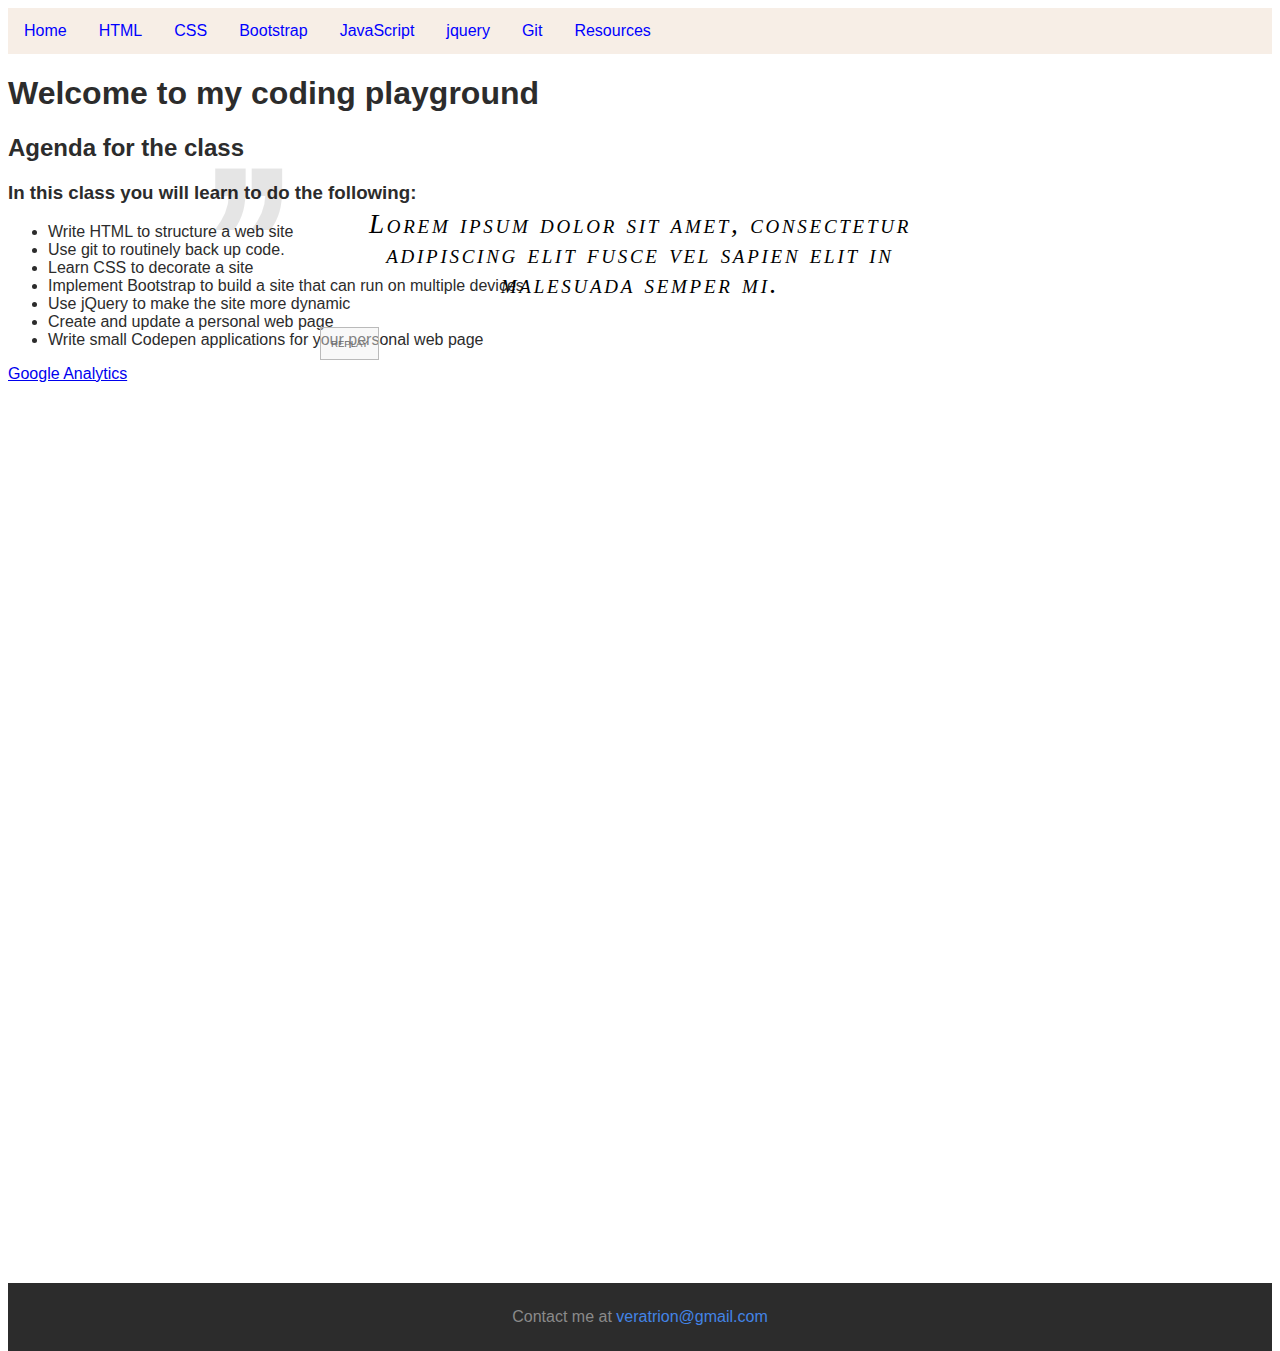
<file: index.html>
<DOCTYPE html>
<html>
	<head>
		<title>Great Page</title>


<link rel="stylesheet" type="text/css" href="css/main.css">

<!-- Comment in HTML -->
	</head>
	<body>

	<div class="nav">
		<ul>
			<li><a class="default" href="index.html">Home</a></li>
			<li><a href="views/html-playground.html">HTML</a></li>
			<li><a href="views/css-playground.html">CSS</a></li>
			<li><a href="views/bootstrap-playground.html">Bootstrap</a></li>
			<li><a href="views/javascript-playground.html">JavaScript</a></li>
			<li><a href="views/jquery-playground.html">jquery</a></li>
			<li><a href="views/git-playground.html">Git</a></li>
			<li><a href="views/resources-playground.html">Resources</a></li>
		</ul>
	</div>

	<h1>Welcome to my coding playground</h1>
		<h2>Agenda for the class</h2>
		<h3>In this class you will learn to do the following: </h3>
			<ul>
				<li>Write HTML to structure a web site</li>
				<li>Use git to routinely back up code.</li>
				<li>Learn CSS to decorate a site</li>
				<li>Implement Bootstrap to build a site that can run on multiple devices</li>
				<li>Use jQuery to make the site more dynamic</li>
				<li>Create and update a personal web page</li>
				<li>Write small Codepen applications for your personal web page</li>
			</ul>

		<a href="http://www.google.com/analytics/#?modal_active=none">Google Analytics</a>
<section>
  <div class="quote">
    <cite>
      Lorem ipsum dolor sit amet, consectetur adipiscing elit
      fusce vel sapien elit in malesuada semper mi.
    </cite>
    <span id="replay">Replay</span>
    <a id="dex-sign" class="play" href="http://drygiel.com" target="_blank"></a>
  </div>
</section>
<footer>
    Contact me at <a href="mailto:veratrion@gmail.com">veratrion@gmail.com</a>
</footer>



	</body>
</html>
</file>
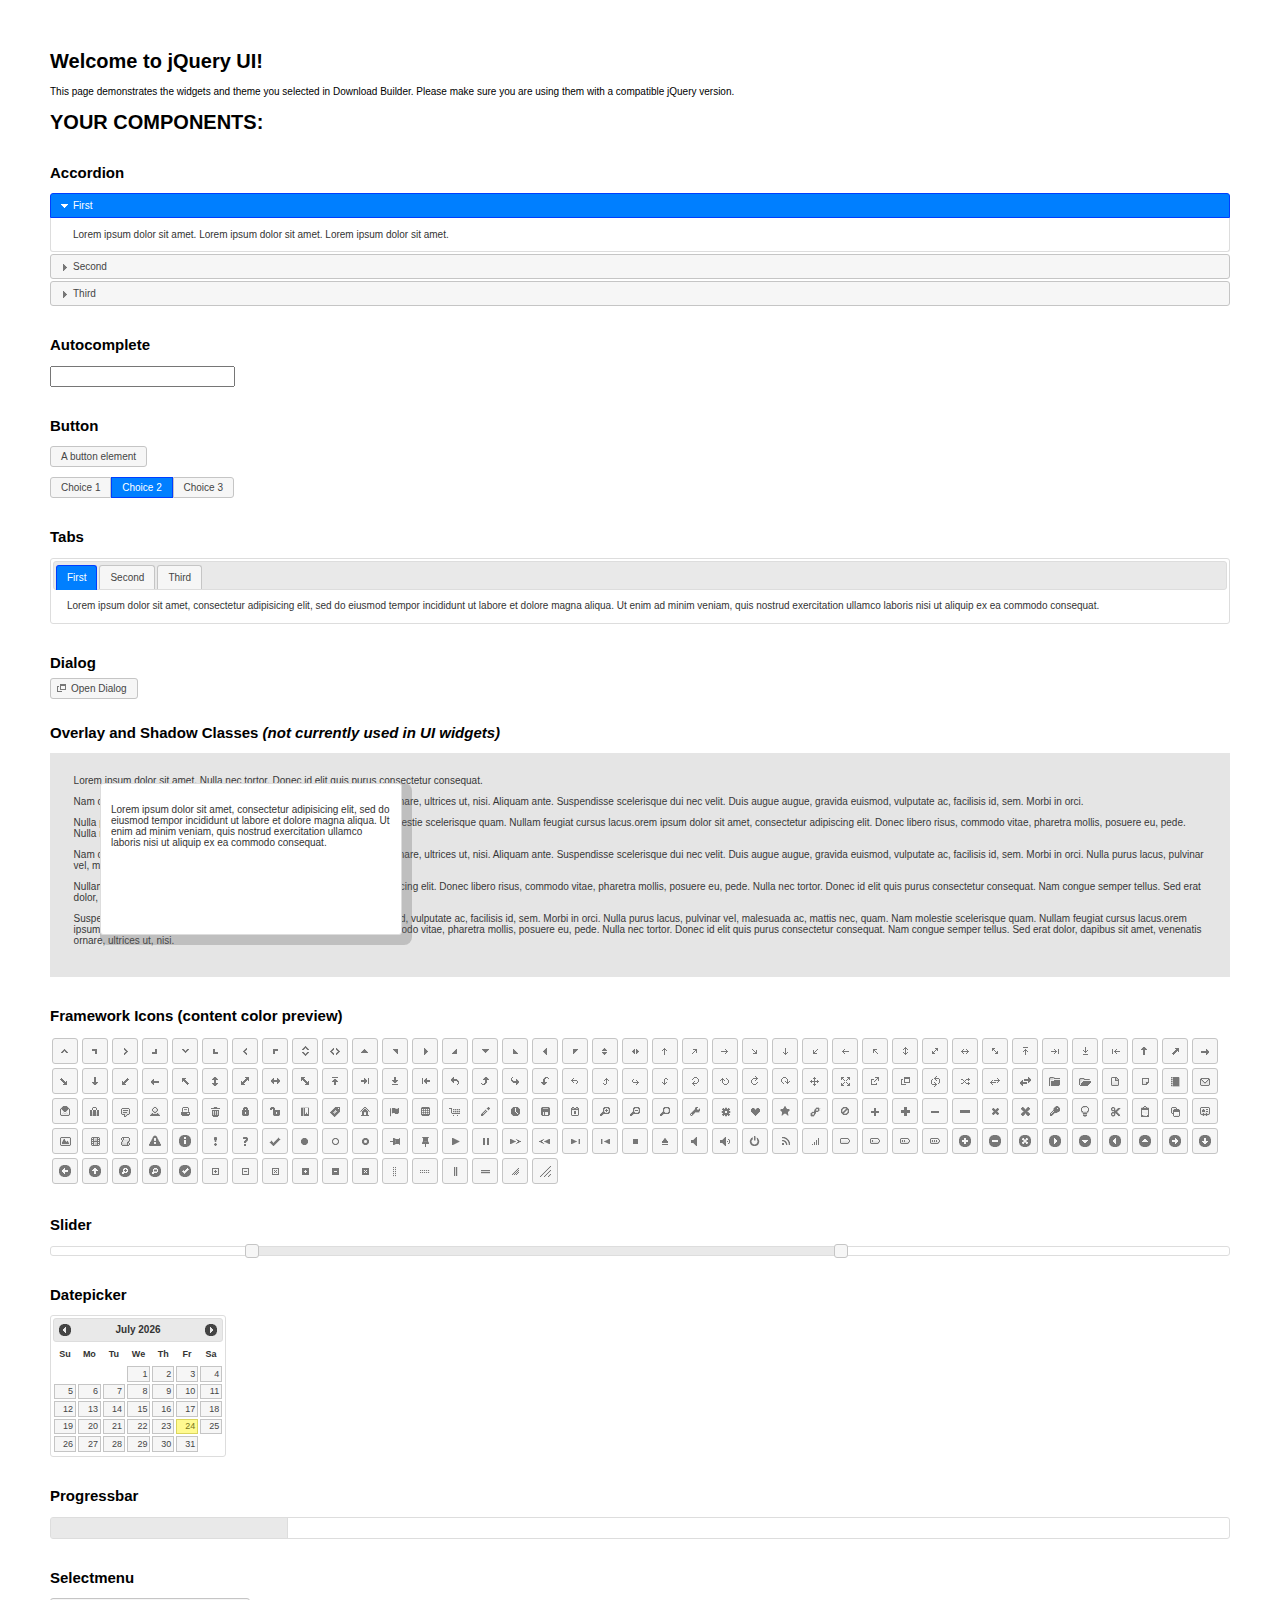
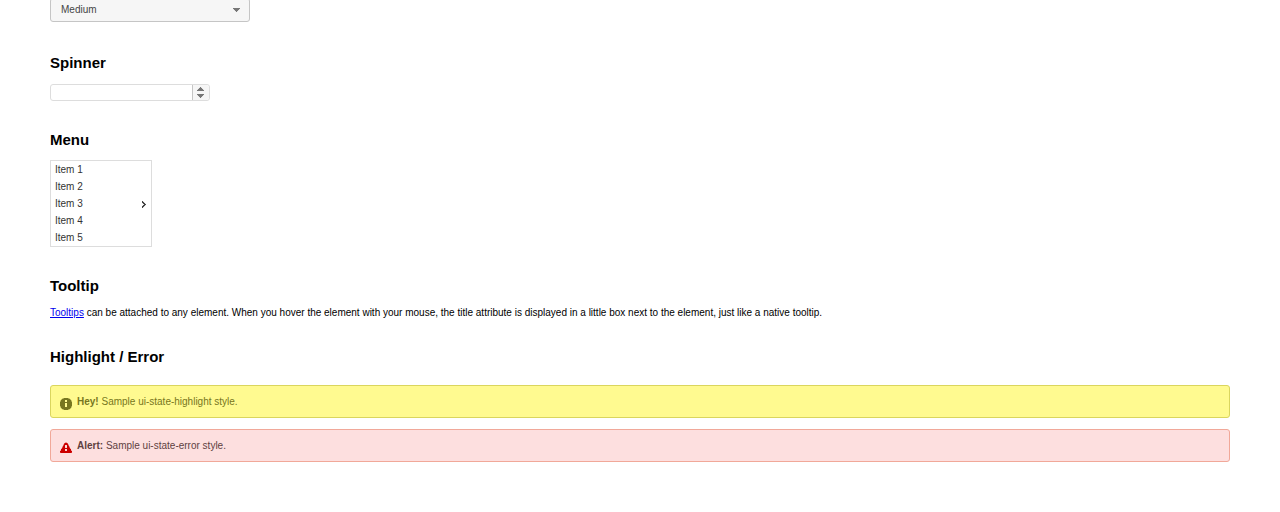
<file: jquery-download/jquery-ui-1.11.4.custom/index.html>
<!doctype html>
<html lang="us">
<head>
	<meta charset="utf-8">
	<title>jQuery UI Example Page</title>
	<link href="jquery-ui.css" rel="stylesheet">
	<style>
	body{
		font: 62.5% "Trebuchet MS", sans-serif;
		margin: 50px;
	}
	.demoHeaders {
		margin-top: 2em;
	}
	#dialog-link {
		padding: .4em 1em .4em 20px;
		text-decoration: none;
		position: relative;
	}
	#dialog-link span.ui-icon {
		margin: 0 5px 0 0;
		position: absolute;
		left: .2em;
		top: 50%;
		margin-top: -8px;
	}
	#icons {
		margin: 0;
		padding: 0;
	}
	#icons li {
		margin: 2px;
		position: relative;
		padding: 4px 0;
		cursor: pointer;
		float: left;
		list-style: none;
	}
	#icons span.ui-icon {
		float: left;
		margin: 0 4px;
	}
	.fakewindowcontain .ui-widget-overlay {
		position: absolute;
	}
	select {
		width: 200px;
	}
	</style>
</head>
<body>

<h1>Welcome to jQuery UI!</h1>

<div class="ui-widget">
	<p>This page demonstrates the widgets and theme you selected in Download Builder. Please make sure you are using them with a compatible jQuery version.</p>
</div>

<h1>YOUR COMPONENTS:</h1>


<!-- Accordion -->
<h2 class="demoHeaders">Accordion</h2>
<div id="accordion">
	<h3>First</h3>
	<div>Lorem ipsum dolor sit amet. Lorem ipsum dolor sit amet. Lorem ipsum dolor sit amet.</div>
	<h3>Second</h3>
	<div>Phasellus mattis tincidunt nibh.</div>
	<h3>Third</h3>
	<div>Nam dui erat, auctor a, dignissim quis.</div>
</div>



<!-- Autocomplete -->
<h2 class="demoHeaders">Autocomplete</h2>
<div>
	<input id="autocomplete" title="type &quot;a&quot;">
</div>



<!-- Button -->
<h2 class="demoHeaders">Button</h2>
<button id="button">A button element</button>
<form style="margin-top: 1em;">
	<div id="radioset">
		<input type="radio" id="radio1" name="radio"><label for="radio1">Choice 1</label>
		<input type="radio" id="radio2" name="radio" checked="checked"><label for="radio2">Choice 2</label>
		<input type="radio" id="radio3" name="radio"><label for="radio3">Choice 3</label>
	</div>
</form>



<!-- Tabs -->
<h2 class="demoHeaders">Tabs</h2>
<div id="tabs">
	<ul>
		<li><a href="#tabs-1">First</a></li>
		<li><a href="#tabs-2">Second</a></li>
		<li><a href="#tabs-3">Third</a></li>
	</ul>
	<div id="tabs-1">Lorem ipsum dolor sit amet, consectetur adipisicing elit, sed do eiusmod tempor incididunt ut labore et dolore magna aliqua. Ut enim ad minim veniam, quis nostrud exercitation ullamco laboris nisi ut aliquip ex ea commodo consequat.</div>
	<div id="tabs-2">Phasellus mattis tincidunt nibh. Cras orci urna, blandit id, pretium vel, aliquet ornare, felis. Maecenas scelerisque sem non nisl. Fusce sed lorem in enim dictum bibendum.</div>
	<div id="tabs-3">Nam dui erat, auctor a, dignissim quis, sollicitudin eu, felis. Pellentesque nisi urna, interdum eget, sagittis et, consequat vestibulum, lacus. Mauris porttitor ullamcorper augue.</div>
</div>



<!-- Dialog NOTE: Dialog is not generated by UI in this demo so it can be visually styled in themeroller-->
<h2 class="demoHeaders">Dialog</h2>
<p><a href="#" id="dialog-link" class="ui-state-default ui-corner-all"><span class="ui-icon ui-icon-newwin"></span>Open Dialog</a></p>

<h2 class="demoHeaders">Overlay and Shadow Classes <em>(not currently used in UI widgets)</em></h2>
<div style="position: relative; width: 96%; height: 200px; padding:1% 2%; overflow:hidden;" class="fakewindowcontain">
	<p>Lorem ipsum dolor sit amet,  Nulla nec tortor. Donec id elit quis purus consectetur consequat. </p><p>Nam congue semper tellus. Sed erat dolor, dapibus sit amet, venenatis ornare, ultrices ut, nisi. Aliquam ante. Suspendisse scelerisque dui nec velit. Duis augue augue, gravida euismod, vulputate ac, facilisis id, sem. Morbi in orci. </p><p>Nulla purus lacus, pulvinar vel, malesuada ac, mattis nec, quam. Nam molestie scelerisque quam. Nullam feugiat cursus lacus.orem ipsum dolor sit amet, consectetur adipiscing elit. Donec libero risus, commodo vitae, pharetra mollis, posuere eu, pede. Nulla nec tortor. Donec id elit quis purus consectetur consequat. </p><p>Nam congue semper tellus. Sed erat dolor, dapibus sit amet, venenatis ornare, ultrices ut, nisi. Aliquam ante. Suspendisse scelerisque dui nec velit. Duis augue augue, gravida euismod, vulputate ac, facilisis id, sem. Morbi in orci. Nulla purus lacus, pulvinar vel, malesuada ac, mattis nec, quam. Nam molestie scelerisque quam. </p><p>Nullam feugiat cursus lacus.orem ipsum dolor sit amet, consectetur adipiscing elit. Donec libero risus, commodo vitae, pharetra mollis, posuere eu, pede. Nulla nec tortor. Donec id elit quis purus consectetur consequat. Nam congue semper tellus. Sed erat dolor, dapibus sit amet, venenatis ornare, ultrices ut, nisi. Aliquam ante. </p><p>Suspendisse scelerisque dui nec velit. Duis augue augue, gravida euismod, vulputate ac, facilisis id, sem. Morbi in orci. Nulla purus lacus, pulvinar vel, malesuada ac, mattis nec, quam. Nam molestie scelerisque quam. Nullam feugiat cursus lacus.orem ipsum dolor sit amet, consectetur adipiscing elit. Donec libero risus, commodo vitae, pharetra mollis, posuere eu, pede. Nulla nec tortor. Donec id elit quis purus consectetur consequat. Nam congue semper tellus. Sed erat dolor, dapibus sit amet, venenatis ornare, ultrices ut, nisi. </p>

	<!-- ui-dialog -->
	<div class="ui-overlay"><div class="ui-widget-overlay"></div><div class="ui-widget-shadow ui-corner-all" style="width: 302px; height: 152px; position: absolute; left: 50px; top: 30px;"></div></div>
	<div style="position: absolute; width: 280px; height: 130px;left: 50px; top: 30px; padding: 10px;" class="ui-widget ui-widget-content ui-corner-all">
		<div class="ui-dialog-content ui-widget-content" style="background: none; border: 0;">
			<p>Lorem ipsum dolor sit amet, consectetur adipisicing elit, sed do eiusmod tempor incididunt ut labore et dolore magna aliqua. Ut enim ad minim veniam, quis nostrud exercitation ullamco laboris nisi ut aliquip ex ea commodo consequat.</p>
		</div>
	</div>

</div>

<!-- ui-dialog -->
<div id="dialog" title="Dialog Title">
	<p>Lorem ipsum dolor sit amet, consectetur adipisicing elit, sed do eiusmod tempor incididunt ut labore et dolore magna aliqua. Ut enim ad minim veniam, quis nostrud exercitation ullamco laboris nisi ut aliquip ex ea commodo consequat.</p>
</div>



<h2 class="demoHeaders">Framework Icons (content color preview)</h2>
<ul id="icons" class="ui-widget ui-helper-clearfix">
	<li class="ui-state-default ui-corner-all" title=".ui-icon-carat-1-n"><span class="ui-icon ui-icon-carat-1-n"></span></li>
	<li class="ui-state-default ui-corner-all" title=".ui-icon-carat-1-ne"><span class="ui-icon ui-icon-carat-1-ne"></span></li>
	<li class="ui-state-default ui-corner-all" title=".ui-icon-carat-1-e"><span class="ui-icon ui-icon-carat-1-e"></span></li>
	<li class="ui-state-default ui-corner-all" title=".ui-icon-carat-1-se"><span class="ui-icon ui-icon-carat-1-se"></span></li>
	<li class="ui-state-default ui-corner-all" title=".ui-icon-carat-1-s"><span class="ui-icon ui-icon-carat-1-s"></span></li>
	<li class="ui-state-default ui-corner-all" title=".ui-icon-carat-1-sw"><span class="ui-icon ui-icon-carat-1-sw"></span></li>
	<li class="ui-state-default ui-corner-all" title=".ui-icon-carat-1-w"><span class="ui-icon ui-icon-carat-1-w"></span></li>
	<li class="ui-state-default ui-corner-all" title=".ui-icon-carat-1-nw"><span class="ui-icon ui-icon-carat-1-nw"></span></li>
	<li class="ui-state-default ui-corner-all" title=".ui-icon-carat-2-n-s"><span class="ui-icon ui-icon-carat-2-n-s"></span></li>
	<li class="ui-state-default ui-corner-all" title=".ui-icon-carat-2-e-w"><span class="ui-icon ui-icon-carat-2-e-w"></span></li>
	<li class="ui-state-default ui-corner-all" title=".ui-icon-triangle-1-n"><span class="ui-icon ui-icon-triangle-1-n"></span></li>
	<li class="ui-state-default ui-corner-all" title=".ui-icon-triangle-1-ne"><span class="ui-icon ui-icon-triangle-1-ne"></span></li>
	<li class="ui-state-default ui-corner-all" title=".ui-icon-triangle-1-e"><span class="ui-icon ui-icon-triangle-1-e"></span></li>
	<li class="ui-state-default ui-corner-all" title=".ui-icon-triangle-1-se"><span class="ui-icon ui-icon-triangle-1-se"></span></li>
	<li class="ui-state-default ui-corner-all" title=".ui-icon-triangle-1-s"><span class="ui-icon ui-icon-triangle-1-s"></span></li>
	<li class="ui-state-default ui-corner-all" title=".ui-icon-triangle-1-sw"><span class="ui-icon ui-icon-triangle-1-sw"></span></li>
	<li class="ui-state-default ui-corner-all" title=".ui-icon-triangle-1-w"><span class="ui-icon ui-icon-triangle-1-w"></span></li>
	<li class="ui-state-default ui-corner-all" title=".ui-icon-triangle-1-nw"><span class="ui-icon ui-icon-triangle-1-nw"></span></li>
	<li class="ui-state-default ui-corner-all" title=".ui-icon-triangle-2-n-s"><span class="ui-icon ui-icon-triangle-2-n-s"></span></li>
	<li class="ui-state-default ui-corner-all" title=".ui-icon-triangle-2-e-w"><span class="ui-icon ui-icon-triangle-2-e-w"></span></li>
	<li class="ui-state-default ui-corner-all" title=".ui-icon-arrow-1-n"><span class="ui-icon ui-icon-arrow-1-n"></span></li>
	<li class="ui-state-default ui-corner-all" title=".ui-icon-arrow-1-ne"><span class="ui-icon ui-icon-arrow-1-ne"></span></li>
	<li class="ui-state-default ui-corner-all" title=".ui-icon-arrow-1-e"><span class="ui-icon ui-icon-arrow-1-e"></span></li>
	<li class="ui-state-default ui-corner-all" title=".ui-icon-arrow-1-se"><span class="ui-icon ui-icon-arrow-1-se"></span></li>
	<li class="ui-state-default ui-corner-all" title=".ui-icon-arrow-1-s"><span class="ui-icon ui-icon-arrow-1-s"></span></li>
	<li class="ui-state-default ui-corner-all" title=".ui-icon-arrow-1-sw"><span class="ui-icon ui-icon-arrow-1-sw"></span></li>
	<li class="ui-state-default ui-corner-all" title=".ui-icon-arrow-1-w"><span class="ui-icon ui-icon-arrow-1-w"></span></li>
	<li class="ui-state-default ui-corner-all" title=".ui-icon-arrow-1-nw"><span class="ui-icon ui-icon-arrow-1-nw"></span></li>
	<li class="ui-state-default ui-corner-all" title=".ui-icon-arrow-2-n-s"><span class="ui-icon ui-icon-arrow-2-n-s"></span></li>
	<li class="ui-state-default ui-corner-all" title=".ui-icon-arrow-2-ne-sw"><span class="ui-icon ui-icon-arrow-2-ne-sw"></span></li>
	<li class="ui-state-default ui-corner-all" title=".ui-icon-arrow-2-e-w"><span class="ui-icon ui-icon-arrow-2-e-w"></span></li>
	<li class="ui-state-default ui-corner-all" title=".ui-icon-arrow-2-se-nw"><span class="ui-icon ui-icon-arrow-2-se-nw"></span></li>
	<li class="ui-state-default ui-corner-all" title=".ui-icon-arrowstop-1-n"><span class="ui-icon ui-icon-arrowstop-1-n"></span></li>
	<li class="ui-state-default ui-corner-all" title=".ui-icon-arrowstop-1-e"><span class="ui-icon ui-icon-arrowstop-1-e"></span></li>
	<li class="ui-state-default ui-corner-all" title=".ui-icon-arrowstop-1-s"><span class="ui-icon ui-icon-arrowstop-1-s"></span></li>
	<li class="ui-state-default ui-corner-all" title=".ui-icon-arrowstop-1-w"><span class="ui-icon ui-icon-arrowstop-1-w"></span></li>
	<li class="ui-state-default ui-corner-all" title=".ui-icon-arrowthick-1-n"><span class="ui-icon ui-icon-arrowthick-1-n"></span></li>
	<li class="ui-state-default ui-corner-all" title=".ui-icon-arrowthick-1-ne"><span class="ui-icon ui-icon-arrowthick-1-ne"></span></li>
	<li class="ui-state-default ui-corner-all" title=".ui-icon-arrowthick-1-e"><span class="ui-icon ui-icon-arrowthick-1-e"></span></li>
	<li class="ui-state-default ui-corner-all" title=".ui-icon-arrowthick-1-se"><span class="ui-icon ui-icon-arrowthick-1-se"></span></li>
	<li class="ui-state-default ui-corner-all" title=".ui-icon-arrowthick-1-s"><span class="ui-icon ui-icon-arrowthick-1-s"></span></li>
	<li class="ui-state-default ui-corner-all" title=".ui-icon-arrowthick-1-sw"><span class="ui-icon ui-icon-arrowthick-1-sw"></span></li>
	<li class="ui-state-default ui-corner-all" title=".ui-icon-arrowthick-1-w"><span class="ui-icon ui-icon-arrowthick-1-w"></span></li>
	<li class="ui-state-default ui-corner-all" title=".ui-icon-arrowthick-1-nw"><span class="ui-icon ui-icon-arrowthick-1-nw"></span></li>
	<li class="ui-state-default ui-corner-all" title=".ui-icon-arrowthick-2-n-s"><span class="ui-icon ui-icon-arrowthick-2-n-s"></span></li>
	<li class="ui-state-default ui-corner-all" title=".ui-icon-arrowthick-2-ne-sw"><span class="ui-icon ui-icon-arrowthick-2-ne-sw"></span></li>
	<li class="ui-state-default ui-corner-all" title=".ui-icon-arrowthick-2-e-w"><span class="ui-icon ui-icon-arrowthick-2-e-w"></span></li>
	<li class="ui-state-default ui-corner-all" title=".ui-icon-arrowthick-2-se-nw"><span class="ui-icon ui-icon-arrowthick-2-se-nw"></span></li>
	<li class="ui-state-default ui-corner-all" title=".ui-icon-arrowthickstop-1-n"><span class="ui-icon ui-icon-arrowthickstop-1-n"></span></li>
	<li class="ui-state-default ui-corner-all" title=".ui-icon-arrowthickstop-1-e"><span class="ui-icon ui-icon-arrowthickstop-1-e"></span></li>
	<li class="ui-state-default ui-corner-all" title=".ui-icon-arrowthickstop-1-s"><span class="ui-icon ui-icon-arrowthickstop-1-s"></span></li>
	<li class="ui-state-default ui-corner-all" title=".ui-icon-arrowthickstop-1-w"><span class="ui-icon ui-icon-arrowthickstop-1-w"></span></li>
	<li class="ui-state-default ui-corner-all" title=".ui-icon-arrowreturnthick-1-w"><span class="ui-icon ui-icon-arrowreturnthick-1-w"></span></li>
	<li class="ui-state-default ui-corner-all" title=".ui-icon-arrowreturnthick-1-n"><span class="ui-icon ui-icon-arrowreturnthick-1-n"></span></li>
	<li class="ui-state-default ui-corner-all" title=".ui-icon-arrowreturnthick-1-e"><span class="ui-icon ui-icon-arrowreturnthick-1-e"></span></li>
	<li class="ui-state-default ui-corner-all" title=".ui-icon-arrowreturnthick-1-s"><span class="ui-icon ui-icon-arrowreturnthick-1-s"></span></li>
	<li class="ui-state-default ui-corner-all" title=".ui-icon-arrowreturn-1-w"><span class="ui-icon ui-icon-arrowreturn-1-w"></span></li>
	<li class="ui-state-default ui-corner-all" title=".ui-icon-arrowreturn-1-n"><span class="ui-icon ui-icon-arrowreturn-1-n"></span></li>
	<li class="ui-state-default ui-corner-all" title=".ui-icon-arrowreturn-1-e"><span class="ui-icon ui-icon-arrowreturn-1-e"></span></li>
	<li class="ui-state-default ui-corner-all" title=".ui-icon-arrowreturn-1-s"><span class="ui-icon ui-icon-arrowreturn-1-s"></span></li>
	<li class="ui-state-default ui-corner-all" title=".ui-icon-arrowrefresh-1-w"><span class="ui-icon ui-icon-arrowrefresh-1-w"></span></li>
	<li class="ui-state-default ui-corner-all" title=".ui-icon-arrowrefresh-1-n"><span class="ui-icon ui-icon-arrowrefresh-1-n"></span></li>
	<li class="ui-state-default ui-corner-all" title=".ui-icon-arrowrefresh-1-e"><span class="ui-icon ui-icon-arrowrefresh-1-e"></span></li>
	<li class="ui-state-default ui-corner-all" title=".ui-icon-arrowrefresh-1-s"><span class="ui-icon ui-icon-arrowrefresh-1-s"></span></li>
	<li class="ui-state-default ui-corner-all" title=".ui-icon-arrow-4"><span class="ui-icon ui-icon-arrow-4"></span></li>
	<li class="ui-state-default ui-corner-all" title=".ui-icon-arrow-4-diag"><span class="ui-icon ui-icon-arrow-4-diag"></span></li>
	<li class="ui-state-default ui-corner-all" title=".ui-icon-extlink"><span class="ui-icon ui-icon-extlink"></span></li>
	<li class="ui-state-default ui-corner-all" title=".ui-icon-newwin"><span class="ui-icon ui-icon-newwin"></span></li>
	<li class="ui-state-default ui-corner-all" title=".ui-icon-refresh"><span class="ui-icon ui-icon-refresh"></span></li>
	<li class="ui-state-default ui-corner-all" title=".ui-icon-shuffle"><span class="ui-icon ui-icon-shuffle"></span></li>
	<li class="ui-state-default ui-corner-all" title=".ui-icon-transfer-e-w"><span class="ui-icon ui-icon-transfer-e-w"></span></li>
	<li class="ui-state-default ui-corner-all" title=".ui-icon-transferthick-e-w"><span class="ui-icon ui-icon-transferthick-e-w"></span></li>
	<li class="ui-state-default ui-corner-all" title=".ui-icon-folder-collapsed"><span class="ui-icon ui-icon-folder-collapsed"></span></li>
	<li class="ui-state-default ui-corner-all" title=".ui-icon-folder-open"><span class="ui-icon ui-icon-folder-open"></span></li>
	<li class="ui-state-default ui-corner-all" title=".ui-icon-document"><span class="ui-icon ui-icon-document"></span></li>
	<li class="ui-state-default ui-corner-all" title=".ui-icon-document-b"><span class="ui-icon ui-icon-document-b"></span></li>
	<li class="ui-state-default ui-corner-all" title=".ui-icon-note"><span class="ui-icon ui-icon-note"></span></li>
	<li class="ui-state-default ui-corner-all" title=".ui-icon-mail-closed"><span class="ui-icon ui-icon-mail-closed"></span></li>
	<li class="ui-state-default ui-corner-all" title=".ui-icon-mail-open"><span class="ui-icon ui-icon-mail-open"></span></li>
	<li class="ui-state-default ui-corner-all" title=".ui-icon-suitcase"><span class="ui-icon ui-icon-suitcase"></span></li>
	<li class="ui-state-default ui-corner-all" title=".ui-icon-comment"><span class="ui-icon ui-icon-comment"></span></li>
	<li class="ui-state-default ui-corner-all" title=".ui-icon-person"><span class="ui-icon ui-icon-person"></span></li>
	<li class="ui-state-default ui-corner-all" title=".ui-icon-print"><span class="ui-icon ui-icon-print"></span></li>
	<li class="ui-state-default ui-corner-all" title=".ui-icon-trash"><span class="ui-icon ui-icon-trash"></span></li>
	<li class="ui-state-default ui-corner-all" title=".ui-icon-locked"><span class="ui-icon ui-icon-locked"></span></li>
	<li class="ui-state-default ui-corner-all" title=".ui-icon-unlocked"><span class="ui-icon ui-icon-unlocked"></span></li>
	<li class="ui-state-default ui-corner-all" title=".ui-icon-bookmark"><span class="ui-icon ui-icon-bookmark"></span></li>
	<li class="ui-state-default ui-corner-all" title=".ui-icon-tag"><span class="ui-icon ui-icon-tag"></span></li>
	<li class="ui-state-default ui-corner-all" title=".ui-icon-home"><span class="ui-icon ui-icon-home"></span></li>
	<li class="ui-state-default ui-corner-all" title=".ui-icon-flag"><span class="ui-icon ui-icon-flag"></span></li>
	<li class="ui-state-default ui-corner-all" title=".ui-icon-calculator"><span class="ui-icon ui-icon-calculator"></span></li>
	<li class="ui-state-default ui-corner-all" title=".ui-icon-cart"><span class="ui-icon ui-icon-cart"></span></li>
	<li class="ui-state-default ui-corner-all" title=".ui-icon-pencil"><span class="ui-icon ui-icon-pencil"></span></li>
	<li class="ui-state-default ui-corner-all" title=".ui-icon-clock"><span class="ui-icon ui-icon-clock"></span></li>
	<li class="ui-state-default ui-corner-all" title=".ui-icon-disk"><span class="ui-icon ui-icon-disk"></span></li>
	<li class="ui-state-default ui-corner-all" title=".ui-icon-calendar"><span class="ui-icon ui-icon-calendar"></span></li>
	<li class="ui-state-default ui-corner-all" title=".ui-icon-zoomin"><span class="ui-icon ui-icon-zoomin"></span></li>
	<li class="ui-state-default ui-corner-all" title=".ui-icon-zoomout"><span class="ui-icon ui-icon-zoomout"></span></li>
	<li class="ui-state-default ui-corner-all" title=".ui-icon-search"><span class="ui-icon ui-icon-search"></span></li>
	<li class="ui-state-default ui-corner-all" title=".ui-icon-wrench"><span class="ui-icon ui-icon-wrench"></span></li>
	<li class="ui-state-default ui-corner-all" title=".ui-icon-gear"><span class="ui-icon ui-icon-gear"></span></li>
	<li class="ui-state-default ui-corner-all" title=".ui-icon-heart"><span class="ui-icon ui-icon-heart"></span></li>
	<li class="ui-state-default ui-corner-all" title=".ui-icon-star"><span class="ui-icon ui-icon-star"></span></li>
	<li class="ui-state-default ui-corner-all" title=".ui-icon-link"><span class="ui-icon ui-icon-link"></span></li>
	<li class="ui-state-default ui-corner-all" title=".ui-icon-cancel"><span class="ui-icon ui-icon-cancel"></span></li>
	<li class="ui-state-default ui-corner-all" title=".ui-icon-plus"><span class="ui-icon ui-icon-plus"></span></li>
	<li class="ui-state-default ui-corner-all" title=".ui-icon-plusthick"><span class="ui-icon ui-icon-plusthick"></span></li>
	<li class="ui-state-default ui-corner-all" title=".ui-icon-minus"><span class="ui-icon ui-icon-minus"></span></li>
	<li class="ui-state-default ui-corner-all" title=".ui-icon-minusthick"><span class="ui-icon ui-icon-minusthick"></span></li>
	<li class="ui-state-default ui-corner-all" title=".ui-icon-close"><span class="ui-icon ui-icon-close"></span></li>
	<li class="ui-state-default ui-corner-all" title=".ui-icon-closethick"><span class="ui-icon ui-icon-closethick"></span></li>
	<li class="ui-state-default ui-corner-all" title=".ui-icon-key"><span class="ui-icon ui-icon-key"></span></li>
	<li class="ui-state-default ui-corner-all" title=".ui-icon-lightbulb"><span class="ui-icon ui-icon-lightbulb"></span></li>
	<li class="ui-state-default ui-corner-all" title=".ui-icon-scissors"><span class="ui-icon ui-icon-scissors"></span></li>
	<li class="ui-state-default ui-corner-all" title=".ui-icon-clipboard"><span class="ui-icon ui-icon-clipboard"></span></li>
	<li class="ui-state-default ui-corner-all" title=".ui-icon-copy"><span class="ui-icon ui-icon-copy"></span></li>
	<li class="ui-state-default ui-corner-all" title=".ui-icon-contact"><span class="ui-icon ui-icon-contact"></span></li>
	<li class="ui-state-default ui-corner-all" title=".ui-icon-image"><span class="ui-icon ui-icon-image"></span></li>
	<li class="ui-state-default ui-corner-all" title=".ui-icon-video"><span class="ui-icon ui-icon-video"></span></li>
	<li class="ui-state-default ui-corner-all" title=".ui-icon-script"><span class="ui-icon ui-icon-script"></span></li>
	<li class="ui-state-default ui-corner-all" title=".ui-icon-alert"><span class="ui-icon ui-icon-alert"></span></li>
	<li class="ui-state-default ui-corner-all" title=".ui-icon-info"><span class="ui-icon ui-icon-info"></span></li>
	<li class="ui-state-default ui-corner-all" title=".ui-icon-notice"><span class="ui-icon ui-icon-notice"></span></li>
	<li class="ui-state-default ui-corner-all" title=".ui-icon-help"><span class="ui-icon ui-icon-help"></span></li>
	<li class="ui-state-default ui-corner-all" title=".ui-icon-check"><span class="ui-icon ui-icon-check"></span></li>
	<li class="ui-state-default ui-corner-all" title=".ui-icon-bullet"><span class="ui-icon ui-icon-bullet"></span></li>
	<li class="ui-state-default ui-corner-all" title=".ui-icon-radio-off"><span class="ui-icon ui-icon-radio-off"></span></li>
	<li class="ui-state-default ui-corner-all" title=".ui-icon-radio-on"><span class="ui-icon ui-icon-radio-on"></span></li>
	<li class="ui-state-default ui-corner-all" title=".ui-icon-pin-w"><span class="ui-icon ui-icon-pin-w"></span></li>
	<li class="ui-state-default ui-corner-all" title=".ui-icon-pin-s"><span class="ui-icon ui-icon-pin-s"></span></li>
	<li class="ui-state-default ui-corner-all" title=".ui-icon-play"><span class="ui-icon ui-icon-play"></span></li>
	<li class="ui-state-default ui-corner-all" title=".ui-icon-pause"><span class="ui-icon ui-icon-pause"></span></li>
	<li class="ui-state-default ui-corner-all" title=".ui-icon-seek-next"><span class="ui-icon ui-icon-seek-next"></span></li>
	<li class="ui-state-default ui-corner-all" title=".ui-icon-seek-prev"><span class="ui-icon ui-icon-seek-prev"></span></li>
	<li class="ui-state-default ui-corner-all" title=".ui-icon-seek-end"><span class="ui-icon ui-icon-seek-end"></span></li>
	<li class="ui-state-default ui-corner-all" title=".ui-icon-seek-first"><span class="ui-icon ui-icon-seek-first"></span></li>
	<li class="ui-state-default ui-corner-all" title=".ui-icon-stop"><span class="ui-icon ui-icon-stop"></span></li>
	<li class="ui-state-default ui-corner-all" title=".ui-icon-eject"><span class="ui-icon ui-icon-eject"></span></li>
	<li class="ui-state-default ui-corner-all" title=".ui-icon-volume-off"><span class="ui-icon ui-icon-volume-off"></span></li>
	<li class="ui-state-default ui-corner-all" title=".ui-icon-volume-on"><span class="ui-icon ui-icon-volume-on"></span></li>
	<li class="ui-state-default ui-corner-all" title=".ui-icon-power"><span class="ui-icon ui-icon-power"></span></li>
	<li class="ui-state-default ui-corner-all" title=".ui-icon-signal-diag"><span class="ui-icon ui-icon-signal-diag"></span></li>
	<li class="ui-state-default ui-corner-all" title=".ui-icon-signal"><span class="ui-icon ui-icon-signal"></span></li>
	<li class="ui-state-default ui-corner-all" title=".ui-icon-battery-0"><span class="ui-icon ui-icon-battery-0"></span></li>
	<li class="ui-state-default ui-corner-all" title=".ui-icon-battery-1"><span class="ui-icon ui-icon-battery-1"></span></li>
	<li class="ui-state-default ui-corner-all" title=".ui-icon-battery-2"><span class="ui-icon ui-icon-battery-2"></span></li>
	<li class="ui-state-default ui-corner-all" title=".ui-icon-battery-3"><span class="ui-icon ui-icon-battery-3"></span></li>
	<li class="ui-state-default ui-corner-all" title=".ui-icon-circle-plus"><span class="ui-icon ui-icon-circle-plus"></span></li>
	<li class="ui-state-default ui-corner-all" title=".ui-icon-circle-minus"><span class="ui-icon ui-icon-circle-minus"></span></li>
	<li class="ui-state-default ui-corner-all" title=".ui-icon-circle-close"><span class="ui-icon ui-icon-circle-close"></span></li>
	<li class="ui-state-default ui-corner-all" title=".ui-icon-circle-triangle-e"><span class="ui-icon ui-icon-circle-triangle-e"></span></li>
	<li class="ui-state-default ui-corner-all" title=".ui-icon-circle-triangle-s"><span class="ui-icon ui-icon-circle-triangle-s"></span></li>
	<li class="ui-state-default ui-corner-all" title=".ui-icon-circle-triangle-w"><span class="ui-icon ui-icon-circle-triangle-w"></span></li>
	<li class="ui-state-default ui-corner-all" title=".ui-icon-circle-triangle-n"><span class="ui-icon ui-icon-circle-triangle-n"></span></li>
	<li class="ui-state-default ui-corner-all" title=".ui-icon-circle-arrow-e"><span class="ui-icon ui-icon-circle-arrow-e"></span></li>
	<li class="ui-state-default ui-corner-all" title=".ui-icon-circle-arrow-s"><span class="ui-icon ui-icon-circle-arrow-s"></span></li>
	<li class="ui-state-default ui-corner-all" title=".ui-icon-circle-arrow-w"><span class="ui-icon ui-icon-circle-arrow-w"></span></li>
	<li class="ui-state-default ui-corner-all" title=".ui-icon-circle-arrow-n"><span class="ui-icon ui-icon-circle-arrow-n"></span></li>
	<li class="ui-state-default ui-corner-all" title=".ui-icon-circle-zoomin"><span class="ui-icon ui-icon-circle-zoomin"></span></li>
	<li class="ui-state-default ui-corner-all" title=".ui-icon-circle-zoomout"><span class="ui-icon ui-icon-circle-zoomout"></span></li>
	<li class="ui-state-default ui-corner-all" title=".ui-icon-circle-check"><span class="ui-icon ui-icon-circle-check"></span></li>
	<li class="ui-state-default ui-corner-all" title=".ui-icon-circlesmall-plus"><span class="ui-icon ui-icon-circlesmall-plus"></span></li>
	<li class="ui-state-default ui-corner-all" title=".ui-icon-circlesmall-minus"><span class="ui-icon ui-icon-circlesmall-minus"></span></li>
	<li class="ui-state-default ui-corner-all" title=".ui-icon-circlesmall-close"><span class="ui-icon ui-icon-circlesmall-close"></span></li>
	<li class="ui-state-default ui-corner-all" title=".ui-icon-squaresmall-plus"><span class="ui-icon ui-icon-squaresmall-plus"></span></li>
	<li class="ui-state-default ui-corner-all" title=".ui-icon-squaresmall-minus"><span class="ui-icon ui-icon-squaresmall-minus"></span></li>
	<li class="ui-state-default ui-corner-all" title=".ui-icon-squaresmall-close"><span class="ui-icon ui-icon-squaresmall-close"></span></li>
	<li class="ui-state-default ui-corner-all" title=".ui-icon-grip-dotted-vertical"><span class="ui-icon ui-icon-grip-dotted-vertical"></span></li>
	<li class="ui-state-default ui-corner-all" title=".ui-icon-grip-dotted-horizontal"><span class="ui-icon ui-icon-grip-dotted-horizontal"></span></li>
	<li class="ui-state-default ui-corner-all" title=".ui-icon-grip-solid-vertical"><span class="ui-icon ui-icon-grip-solid-vertical"></span></li>
	<li class="ui-state-default ui-corner-all" title=".ui-icon-grip-solid-horizontal"><span class="ui-icon ui-icon-grip-solid-horizontal"></span></li>
	<li class="ui-state-default ui-corner-all" title=".ui-icon-gripsmall-diagonal-se"><span class="ui-icon ui-icon-gripsmall-diagonal-se"></span></li>
	<li class="ui-state-default ui-corner-all" title=".ui-icon-grip-diagonal-se"><span class="ui-icon ui-icon-grip-diagonal-se"></span></li>
</ul>


<!-- Slider -->
<h2 class="demoHeaders">Slider</h2>
<div id="slider"></div>



<!-- Datepicker -->
<h2 class="demoHeaders">Datepicker</h2>
<div id="datepicker"></div>



<!-- Progressbar -->
<h2 class="demoHeaders">Progressbar</h2>
<div id="progressbar"></div>



<!-- Progressbar -->
<h2 class="demoHeaders">Selectmenu</h2>
<select id="selectmenu">
	<option>Slower</option>
	<option>Slow</option>
	<option selected="selected">Medium</option>
	<option>Fast</option>
	<option>Faster</option>
</select>



<!-- Spinner -->
<h2 class="demoHeaders">Spinner</h2>
<input id="spinner">



<!-- Menu -->
<h2 class="demoHeaders">Menu</h2>
<ul style="width:100px;" id="menu">
	<li>Item 1</li>
	<li>Item 2</li>
	<li>Item 3
		<ul>
			<li>Item 3-1</li>
			<li>Item 3-2</li>
			<li>Item 3-3</li>
			<li>Item 3-4</li>
			<li>Item 3-5</li>
		</ul>
	</li>
	<li>Item 4</li>
	<li>Item 5</li>
</ul>



<!-- Tooltip -->
<h2 class="demoHeaders">Tooltip</h2>
<p id="tooltip">
	<a href="#" title="That&apos;s what this widget is">Tooltips</a> can be attached to any element. When you hover
the element with your mouse, the title attribute is displayed in a little box next to the element, just like a native tooltip.
</p>


<!-- Highlight / Error -->
<h2 class="demoHeaders">Highlight / Error</h2>
<div class="ui-widget">
	<div class="ui-state-highlight ui-corner-all" style="margin-top: 20px; padding: 0 .7em;">
		<p><span class="ui-icon ui-icon-info" style="float: left; margin-right: .3em;"></span>
		<strong>Hey!</strong> Sample ui-state-highlight style.</p>
	</div>
</div>
<br>
<div class="ui-widget">
	<div class="ui-state-error ui-corner-all" style="padding: 0 .7em;">
		<p><span class="ui-icon ui-icon-alert" style="float: left; margin-right: .3em;"></span>
		<strong>Alert:</strong> Sample ui-state-error style.</p>
	</div>
</div>

<script src="external/jquery/jquery.js"></script>
<script src="jquery-ui.js"></script>
<script>

$( "#accordion" ).accordion();



var availableTags = [
	"ActionScript",
	"AppleScript",
	"Asp",
	"BASIC",
	"C",
	"C++",
	"Clojure",
	"COBOL",
	"ColdFusion",
	"Erlang",
	"Fortran",
	"Groovy",
	"Haskell",
	"Java",
	"JavaScript",
	"Lisp",
	"Perl",
	"PHP",
	"Python",
	"Ruby",
	"Scala",
	"Scheme"
];
$( "#autocomplete" ).autocomplete({
	source: availableTags
});



$( "#button" ).button();
$( "#radioset" ).buttonset();



$( "#tabs" ).tabs();



$( "#dialog" ).dialog({
	autoOpen: false,
	width: 400,
	buttons: [
		{
			text: "Ok",
			click: function() {
				$( this ).dialog( "close" );
			}
		},
		{
			text: "Cancel",
			click: function() {
				$( this ).dialog( "close" );
			}
		}
	]
});

// Link to open the dialog
$( "#dialog-link" ).click(function( event ) {
	$( "#dialog" ).dialog( "open" );
	event.preventDefault();
});



$( "#datepicker" ).datepicker({
	inline: true
});



$( "#slider" ).slider({
	range: true,
	values: [ 17, 67 ]
});



$( "#progressbar" ).progressbar({
	value: 20
});



$( "#spinner" ).spinner();



$( "#menu" ).menu();



$( "#tooltip" ).tooltip();



$( "#selectmenu" ).selectmenu();


// Hover states on the static widgets
$( "#dialog-link, #icons li" ).hover(
	function() {
		$( this ).addClass( "ui-state-hover" );
	},
	function() {
		$( this ).removeClass( "ui-state-hover" );
	}
);
</script>
</body>
</html>
</file>
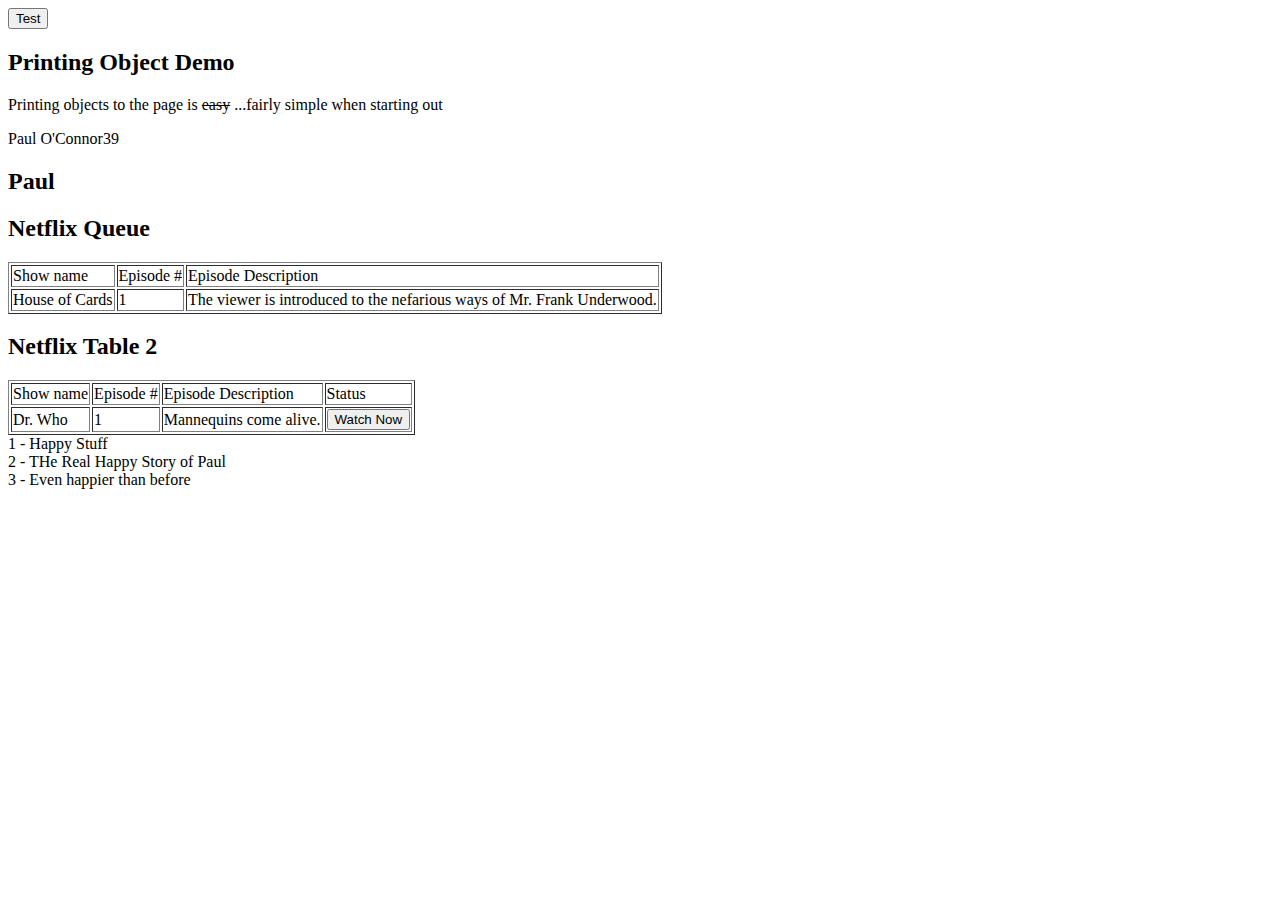
<file: objects/objects.html>
<!DOCTYPE html>
<html>
<head>
	<title>Object Demo</title>
	
</head>
<body>
	<button onclick="sayHello()">Test</button>
	<h2>Printing Object Demo</h2>
	<p>Printing objects to the page is <strike>easy</strike> ...fairly simple when starting out</p>

	<p id="demo"></p>

	<h2 id="name"></h2>









	<h2>Netflix Queue</h2>

	<table border="1">
		<tr>
			<td>Show name</td>
			<td>Episode #</td>
			<td>Episode Description</td>
		</tr>
		<tr>
			<td id="show-name"></td>
			<td id="episode-number"></td>
			<td id="episode-description"></td>			
		</tr>

	</table>

	<h2>Netflix Table 2</h2>
	<table border="1">
		<tr>
			<td>Show name</td>
			<td>Episode #</td>
			<td>Episode Description</td>
			<td>Status</td>
		</tr>
		<tr>
			<td id="show"></td>
			<td id="episode-num"></td>
			<td id="episode-desc"></td>			
			<td id="status"><button onclick="drWho.watchNow();">Watch Now</td>
		</tr>


	</table>










	<script type="text/javascript" src="objects.js"></script>
</body>
</html>
</file>
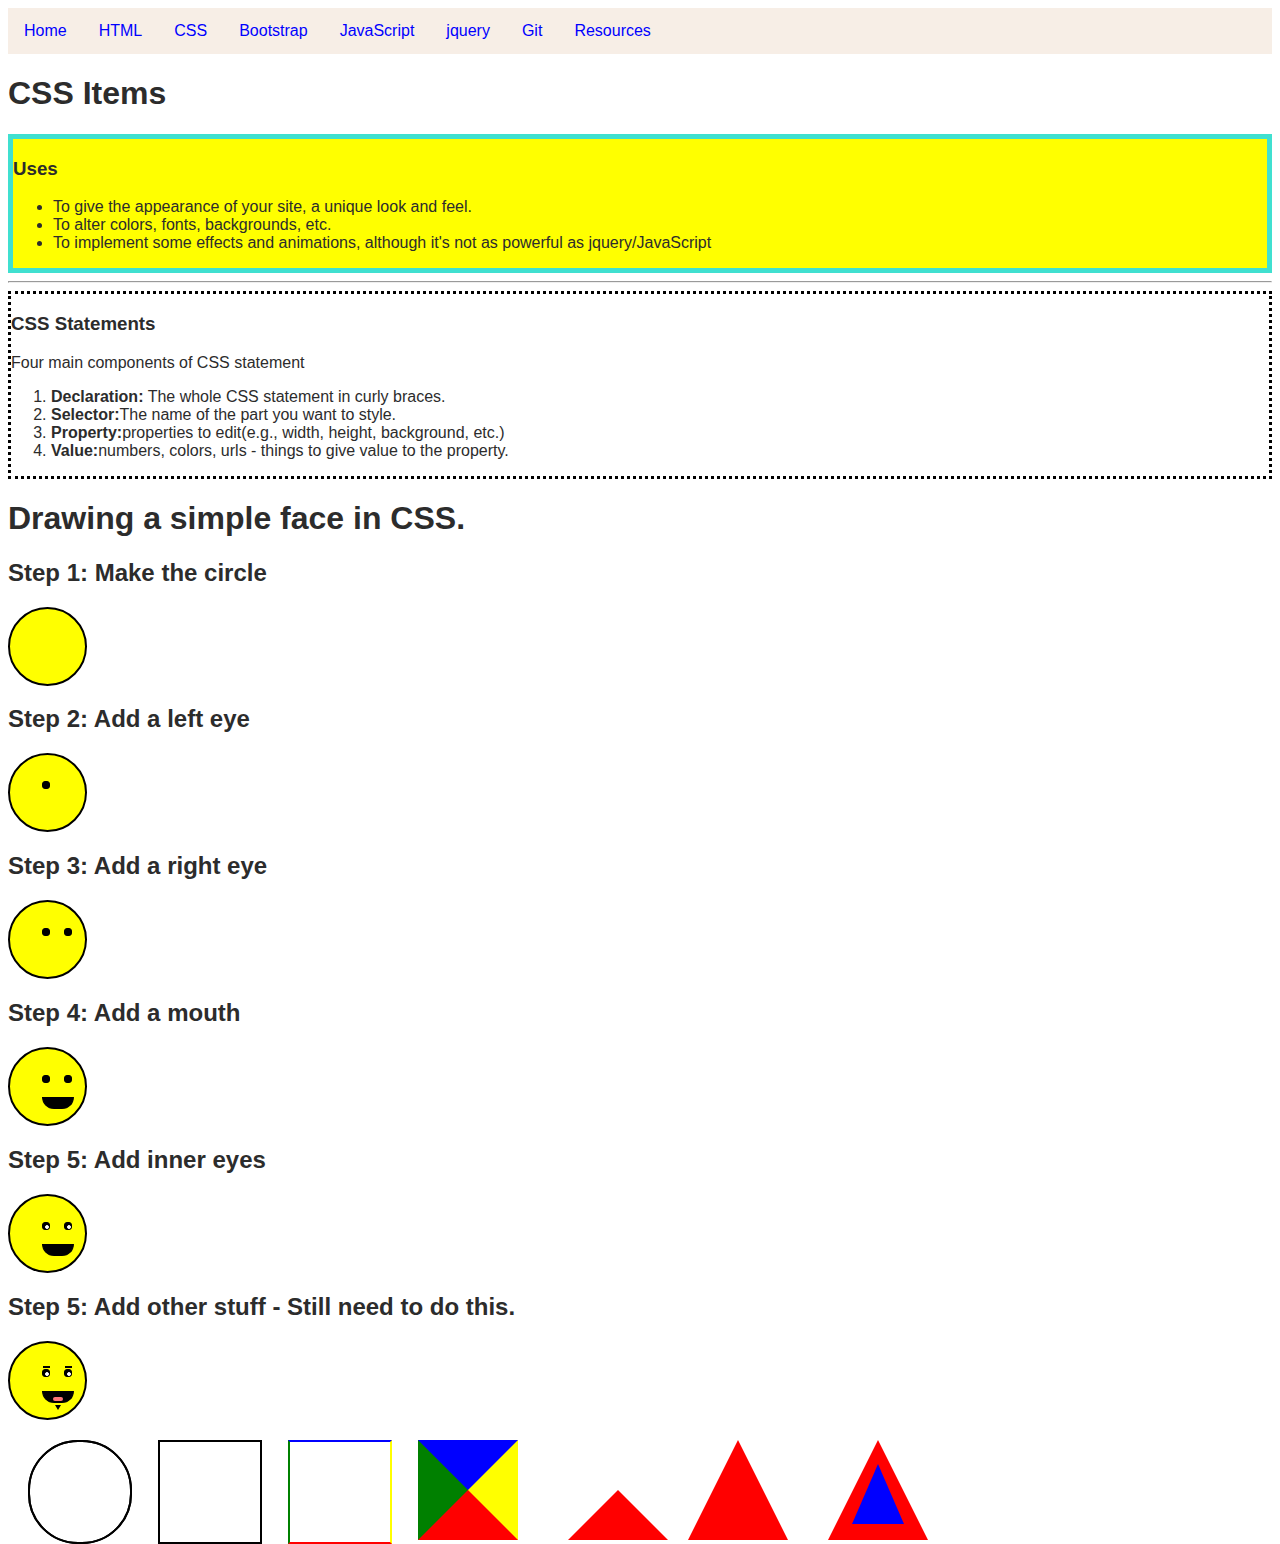
<file: views/css-playground.html>
<!DOCTYPE html>
<html>
	<head>
		<title>CSS Playground</title>
		<link rel="stylesheet" type="text/css" href="../css/main.css">
	</head>
	<body>

	<div class="nav">
		<ul>
			<li><a class="default" href="../index.html">Home</a></li>
			<li><a href="html-playground.html">HTML</a></li>
			<li><a href="css-playground.html">CSS</a></li>
			<li><a href="bootstrap-playground.html">Bootstrap</a></li>
			<li><a href="javascript-playground.html">JavaScript</a></li>
			<li><a href="jquery-playground.html">jquery</a></li>
			<li><a href="git-playground.html">Git</a></li>
			<li><a href="resources-playground.html">Resources</a></li>
		</ul>
	</div>


		<h1>CSS Items</h1>

		<div class="css-uses">
		<h3>Uses</h3>
			<ul>
				<li>To give the appearance of your site, a unique look and feel.</li>
				<li>To alter colors, fonts, backgrounds, etc.</li>
				<li>To implement some effects and animations, although it's not as powerful as jquery/JavaScript</li>
			</ul>
		</div>
		<hr>


		<div class="css-statements">
		<h3>CSS Statements</h3>
		<p>Four main components of CSS statement</p>
			<ol>
				<li><b>Declaration:</b> The whole CSS statement in curly braces.</li>
				<li><b>Selector:</b>The name of the part you want to style.</li>
				<li><b>Property:</b>properties to edit(e.g., width, height, background, etc.)</li>
				<li><b>Value:</b>numbers, colors, urls - things to give value to the property.</li>
			</ol>
		</div>

		<h1>Drawing a simple face in CSS.</h1>
		<h2>Step 1: Make the circle</h2>
		<div class="face">
		</div>

		<h2>Step 2: Add a left eye</h2>
		<div class="face">
		  <div class="lefteye"></div>
		</div>

		<h2>Step 3: Add a right eye</h2>
		<div class="face">
		  <div class="lefteye"> </div>
		  <div class="righteye"> </div>
		</div>

		<h2>Step 4: Add a mouth</h2>
		<div class="face">
		  <div class="lefteye"> </div>
		  <div class="righteye"> </div>
		  <div class="mouth"></div>
		</div>

		<h2>Step 5: Add inner eyes</h2>
		<div class="face">
		  <div class="lefteye"><div id="inner-left"></div></div>
		  <div class="righteye"><div id="inner-right"></div></div>
		  <div class="mouth"></div>
		</div>

		<h2>Step 5: Add other stuff - Still need to do this.</h2>
		<div class="face">
		  <div class="lefteye">
		    <div id="inner-left"></div>
		    <div class = "eyeBrow"></div>
		  </div>
		  <div class="righteye">
		    <div id="inner-right"></div>
		    <div class = "eyeBrow"></div>
		  </div>
		  <div class="mouth">
		    <div class="tongue"></div>
		  </div>
		  <div class = "goatee"></div>
		</div>

		<div id = "circle"> </div>
		<div id = "righteye"> </div>
		<div id = "lefteye"> </div>
		<div id = "mouth"> </div>
		<div id = "innerrighteye"> </div>
		<div id = "innerlefteye"> </div>
		<div id = "righteyebrow"> </div>
		<div id = "lefteyebrow"> </div>

		
		<div class="shapes">
			<div id="circle"></div>
			<div id="square"></div>
			<div id="color-square"></div>
			<div id="color-square-2"></div>
			<div id="triangle"></div>
			<div id="triangle-2"></div>
			<div class="triangle-border">
  
  		<div class="inner-triangle"> </div>

		</div>



		</div>

	</body>
</html>
</file>
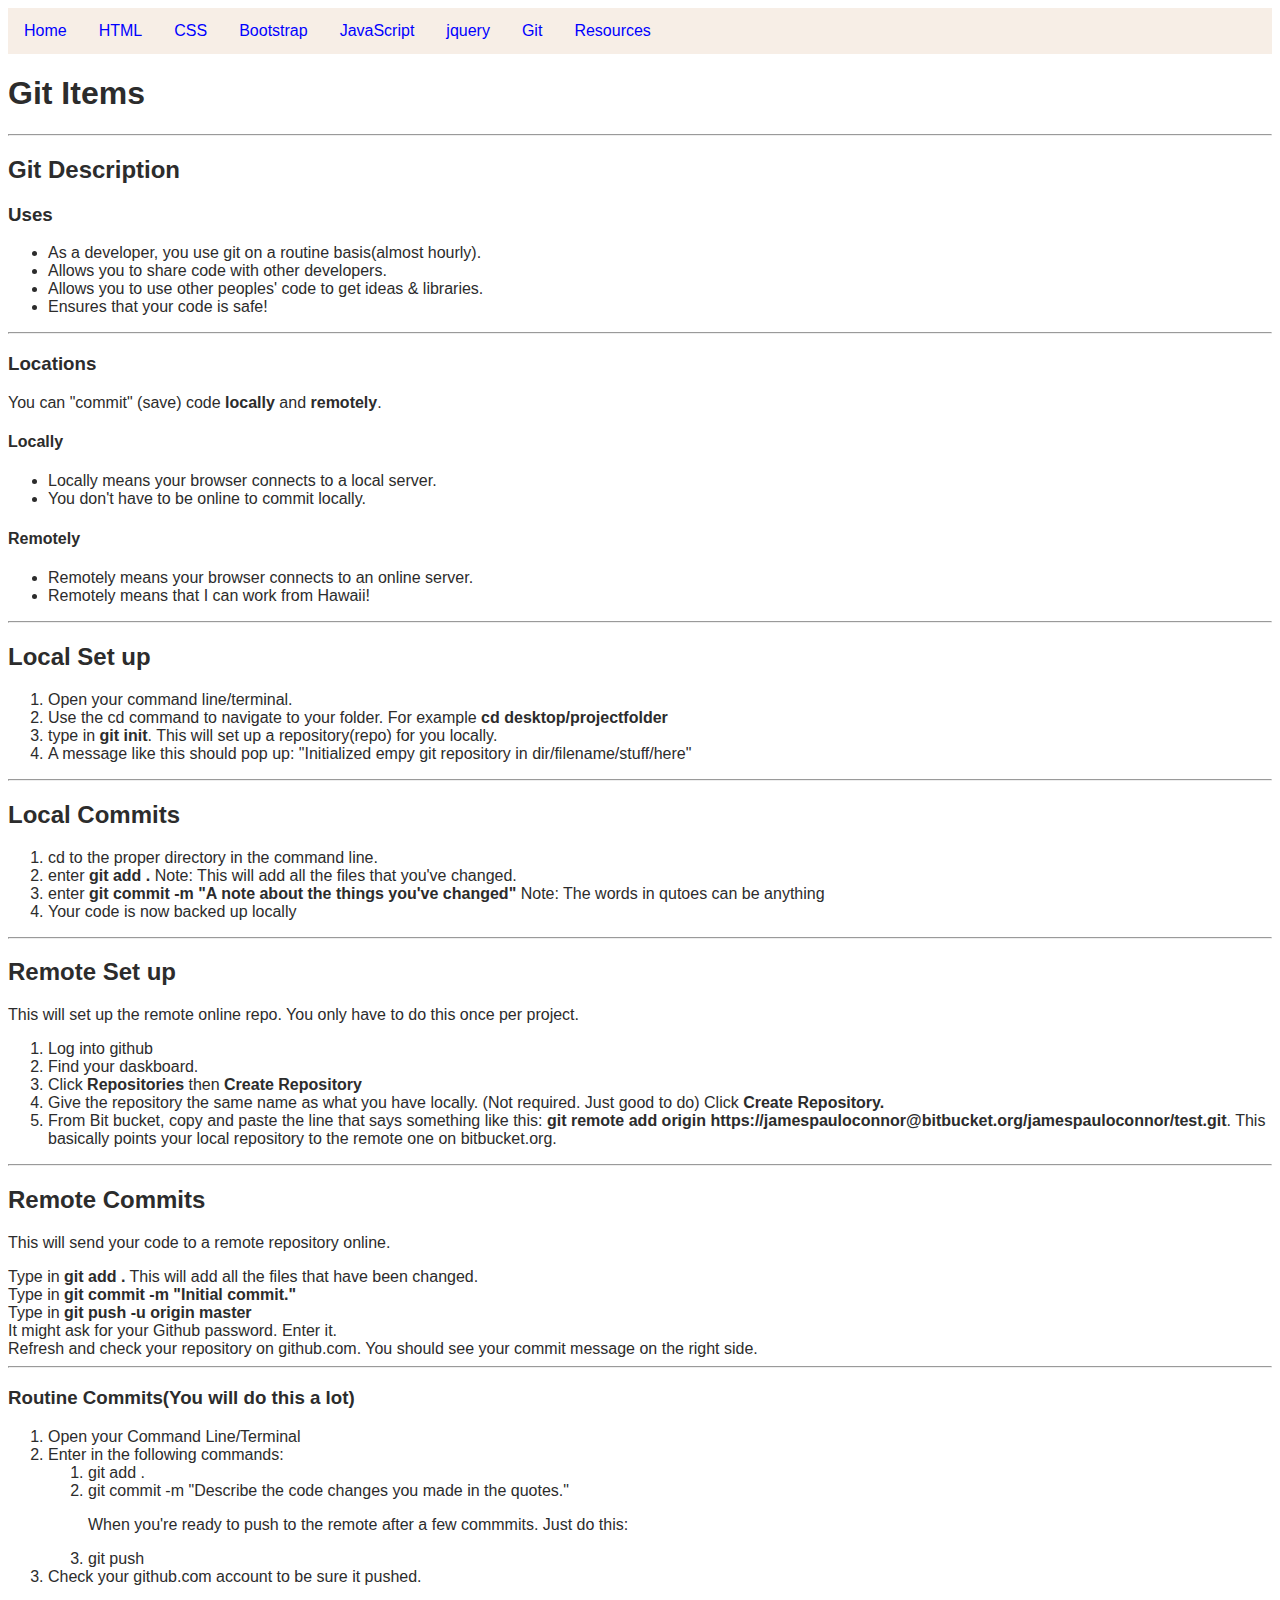
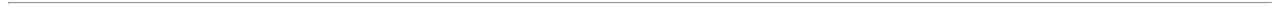
<file: views/git-playground.html>
<!DOCTYPE html>
<html>
	<head>
		<title>Git Playground</title>
		<link rel="stylesheet" type="text/css" href="../css/main.css">
	</head>
	<body>

	<div class="nav">
		<ul>
			<li><a class="default" href="../index.html">Home</a></li>
			<li><a href="html-playground.html">HTML</a></li>
			<li><a href="css-playground.html">CSS</a></li>
			<li><a href="bootstrap-playground.html">Bootstrap</a></li>
			<li><a href="javascript-playground.html">JavaScript</a></li>
			<li><a href="jquery-playground.html">jquery</a></li>
			<li><a href="git-playground.html">Git</a></li>
			<li><a href="resources-playground.html">Resources</a></li>
		</ul>
	</div>
		<h1>Git Items</h1>
	<hr>
		<div class="git-description">
			<h2>Git Description</h2>
				<h3>Uses</h3>
					<ul>
						<li>As a developer, you use git on a routine basis(almost hourly).</li>
						<li>Allows you to share code with other developers.</li>
						<li>Allows you to use other peoples' code to get ideas & libraries.</li>
						<li>Ensures that your code is safe!</li>
					</ul>
			<hr>
				<h3>Locations</h3>
					<p>You can "commit" (save) code <b>locally</b> and <b>remotely</b>.</p>
					<h4>	Locally</h4>
							<ul>
								<li>Locally means your browser connects to a local server.</li>
								<li>You don't have to be online to commit locally.</li>
							</ul>
					<h4>	Remotely</h4>
							<ul>
								<li>Remotely means your browser connects to an online server.</li>
								<li>Remotely means that I can work from Hawaii!</li>
							</ul>
				<hr>		
			</div>
		</div>

		<div class="using-git">
			<h2>Local Set up</h4>
				<ol>
					<li>Open your command line/terminal.</li>
					<li>Use the cd command to navigate to your folder. For example <b>cd desktop/projectfolder</b></li>
					<li> type in <b>git init</b>. This will set up a repository(repo) for you locally.</li>
					<li> A message like this should pop up: "Initialized empy git repository in dir/filename/stuff/here"</li>
				</ol>

			<hr>
			<h2>Local Commits</h2>
				<ol>
					<li>cd to the proper directory in the command line.</li>
					<li>enter <b>git add . </b> <italics>Note: This will add all the files that you've changed.</italics> </li>
					<li>enter <b>git commit -m "A note about the things you've changed"</b> <italics>Note: The words in qutoes can be anything</italics></li>
					<li>Your code is now backed up locally</li>
				</ol>	
			<hr>		

			<h2>Remote Set up</h2>
			<p>This will set up the remote online repo. You only have to do this once per project.</p>
				<ol>
					<li>Log into github</li>
					<li>Find your daskboard.</li>
					<li>Click <b>Repositories</b> then <b>Create Repository</b></li>
					<li>Give the repository the same name as what you have locally. (Not required. Just good to do) Click <b>Create Repository.</b></li>
					<li> From Bit bucket, copy and paste the line that says something like this: <b>git remote add origin https://jamespauloconnor@bitbucket.org/jamespauloconnor/test.git</b>. This basically points your local repository to the remote one on bitbucket.org.</li>
				</ol>
			<hr>		

			<h2>Remote Commits</h2>
			<p>This will send your code to a remote repository online.</p>
					<li>Type in <b>git add .</b> This will add all the files that have been changed.</li>
					<li>Type in <b>git commit -m "Initial commit."</b></li>
					<li>Type in <b>git push -u origin master</b></li>
					<li>It might ask for your Github password. Enter it.</li>
					<li>Refresh and check your repository on github.com. You should see your commit message on the right side.</li>
				</ol>	
			<hr>		
				
			<h3>Routine Commits(You will do this a lot)</h3>
				<ol>
					<li>Open your Command Line/Terminal</li>
					<li>Enter in the following commands: </li>
						<ol>
							<li>git add .</li>
							<li>git commit -m "Describe the code changes you made in the quotes."</li>
							<p>When you're ready to push to the remote after a few commmits. Just do this:</p>
							<li>git push</li>
						</ol>
					<li>Check your github.com account to be sure it pushed.</li>
				</ol>
			<hr>		
			</div>
		</div>
	</body>
</html>
</file>
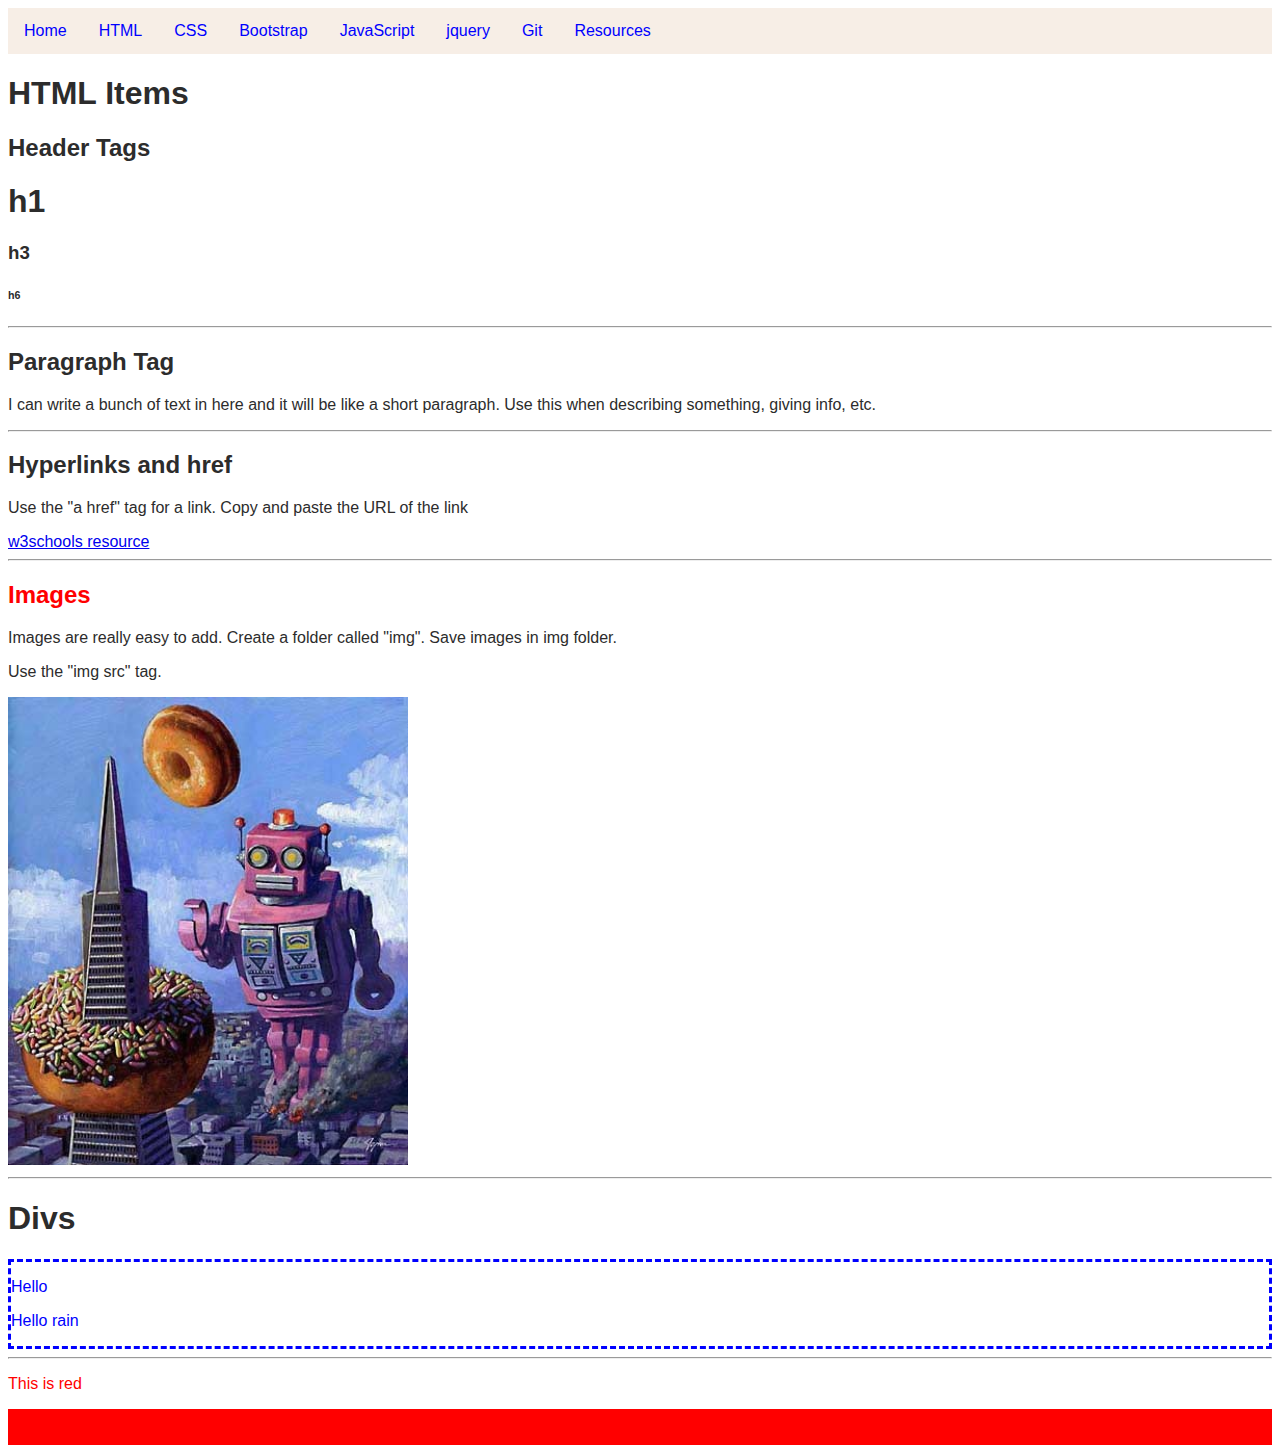
<file: views/html-playground.html>
<!DOCTYPE html>
<html>
	<head>
		<title>HTML Playground</title>
		<link rel="stylesheet" type="text/css" href="../css/main.css">

		
	</head>
	<body>
	<div class="nav">
		<ul>
			<li><a class="default" href="../index.html">Home</a></li>
			<li><a href="html-playground.html">HTML</a></li>
			<li><a href="css-playground.html">CSS</a></li>
			<li><a href="bootstrap-playground.html">Bootstrap</a></li>
			<li><a href="javascript-playground.html">JavaScript</a></li>
			<li><a href="jquery-playground.html">jquery</a></li>
			<li><a href="git-playground.html">Git</a></li>
			<li><a href="resources-playground.html">Resources</a></li>
		</ul>
	</div>

		<h1>HTML Items</h1>
		<h2>Header Tags</h2>
		<h1>h1</h1>
		<h3>h3</h3>
		<h6>h6</h6>
		<hr>

		<h2>Paragraph Tag</h2>
		<p>I can write a bunch of text in here and it will be like a short paragraph. Use this when describing something, giving info, etc.</p>

		<hr>
		<h2>Hyperlinks and href</h2>
			<p>Use the "a href" tag for a link. Copy and paste the URL of the link</p>
		<a href="http://www.w3schools.com/html/html_headings.asp"> w3schools resource</a>
		<hr>
		<h2 style="color:red">Images</h2>
			<p>Images are really easy to add. Create a folder called "img". Save images in img folder.</p>
			<p>Use the "img src" tag.</p>
			<img src="../img/empirestaterobot.jpg">
		<hr>
		<h1>Divs</h1>
		<div id = "blue" style ="color:blue;border:dashed">
			<p>Hello</p>
			<p>Hello rain</p>
		</div>
		<hr>
		<div id = "red" style = "color:red">
			<p>This is red</p>
		</div>
		<div id = "back" style = "background:red">
			<br>
			<br>
		</div>




	</body>
</html>
</file>
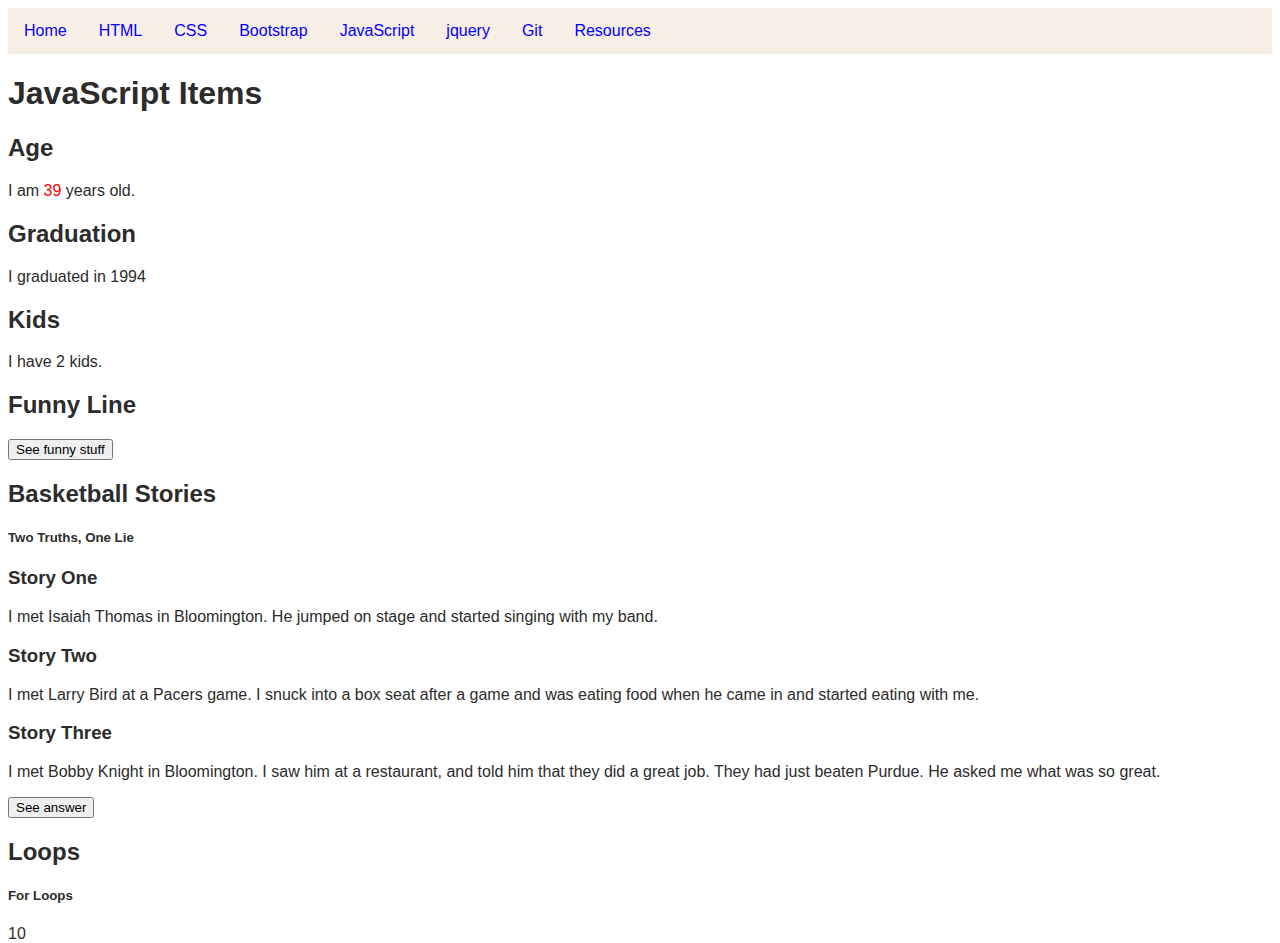
<file: views/javascript-playground.html>
<!DOCTYPE html>
<html>
	<head>
		<title>JavaScript Playground</title>
		<link rel="stylesheet" type="text/css" href="../css/main.css">
	</head>
	<body>
		<div class="nav">
				<ul>
					<li><a class="default" href="../index.html">Home</a></li>
					<li><a href="html-playground.html">HTML</a></li>
					<li><a href="css-playground.html">CSS</a></li>
					<li><a href="bootstrap-playground.html">Bootstrap</a></li>
					<li><a href="javascript-playground.html">JavaScript</a></li>
					<li><a href="jquery-playground.html">jquery</a></li>
					<li><a href="git-playground.html">Git</a></li>
					<li><a href="resources-playground.html">Resources</a></li>
				</ul>
			</div>

		<h1>JavaScript Items</h1>

		<h2>Age</h2>
		<p>I am <a id="my-age"></a> years old.</p>

		<h2>Graduation</h2>
		<p>I graduated in <a id="graduation-year"></a></p>

		<h2>Kids</h2>
		<p>I have <a id="number-of-kids"></a> kids.</p>

		<h2>Funny Line</h2>
		<p><a id="reveal-funny-line"></a></p>
				<button onclick="revealFunny()">See funny stuff</button>

		<div class="booleans">
		<h2> Basketball Stories</h2>
		<h5>Two Truths, One Lie</h5>
				<h3>Story One</h3>
				<p><a class="jsitem" id="famousBasketballStory1"></a></p>
				<h3>Story Two</h3>
				<p><a class="jsitem" id="famousBasketballStory2"></a></p>
				<h3>Story Three</h3>
				<p><a class="jsitem" id="famousBasketballStory3"></a></p>
				<button onclick="revealLie()">See answer</button>
				<p id="falsebballstory"></p>
	</div>

		<div class="loops">
		<h2>Loops</h2>
		<h5>For Loops</h5>
		<p id="loop-message"></p>





		<script src="../js/scripts.js"></script>	
		
	</body>
</html>
</file>
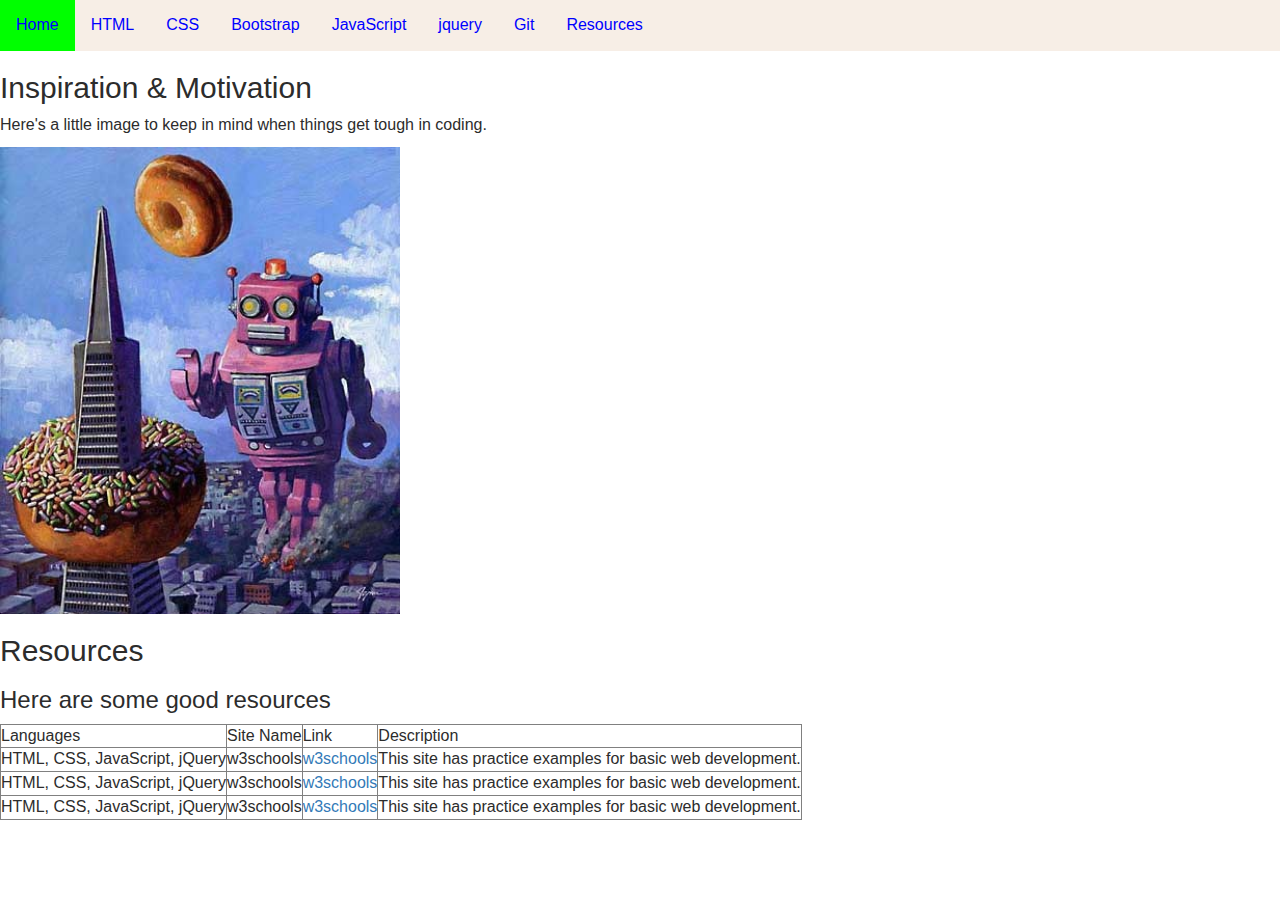
<file: views/resources-playground.html>
<!DOCTYPE html>
<html>
	<head>
		<title>Resources</title>
		<link href="https://maxcdn.bootstrapcdn.com/bootstrap/3.3.6/css/bootstrap.min.css" rel="stylesheet" integrity="sha384-1q8mTJOASx8j1Au+a5WDVnPi2lkFfwwEAa8hDDdjZlpLegxhjVME1fgjWPGmkzs7" crossorigin="anonymous">
		<link rel="stylesheet" href="http://maxcdn.bootstrapcdn.com/bootstrap/3.3.6/css/bootstrap.min.css">
  		<script src="https://ajax.googleapis.com/ajax/libs/jquery/1.12.0/jquery.min.js"></script>
		<script src="http://maxcdn.bootstrapcdn.com/bootstrap/3.3.6/js/bootstrap.min.js"></script>

		<link rel="stylesheet" type="text/css" href="../css/main.css">
	</head>
	<body>
	<div class="nav">
		<ul>
			<li><a class="default" href="../index.html">Home</a></li>
			<li><a href="html-playground.html">HTML</a></li>
			<li><a href="css-playground.html">CSS</a></li>
			<li><a href="bootstrap-playground.html">Bootstrap</a></li>
			<li><a href="javascript-playground.html">JavaScript</a></li>
			<li><a href="jquery-playground.html">jquery</a></li>
			<li><a href="git-playground.html">Git</a></li>
			<li><a href="resources-playground.html">Resources</a></li>
		</ul>
	</div>

	<!--TODO: Add correct image -->
	<div>
		<h2>Inspiration & Motivation</h2>
			<p>Here's a little image to keep in mind when things get tough in coding.</p>
			<img src="../img/empirestaterobot.jpg" />			
	</div>






	<div class="resources">
		<h2>Resources</h2>
			<h3>Here are some good resources</h3>

		<table border="1">
			<tr>
				<td>Languages</td>
				<td>Site Name</td>
				<td>Link</td>
				<td>Description</td>
			</tr>
			<tr>
				<td>HTML, CSS, JavaScript, jQuery</td>
				<td>w3schools</td>
				<td><a href="https://www.w3schools.com">w3schools</a></td>
				<td>This site has practice examples for basic web development.</td>
			</tr>
			<tr>
				<td>HTML, CSS, JavaScript, jQuery</td>
				<td>w3schools</td>
				<td><a href="https://www.w3schools.com">w3schools</a></td>
				<td>This site has practice examples for basic web development.</td>
			</tr>
			<tr>
				<td>HTML, CSS, JavaScript, jQuery</td>
				<td>w3schools</td>
				<td><a href="https://www.w3schools.com">w3schools</a></td>
				<td>This site has practice examples for basic web development.</td>
			</tr>


		</table>
	
	</div>
















	



	</body>
</html>
</file>
<file: css/main.css>
/*     CSS Items     */

body{
	font-family: Arial;

}


/*   Nav Bar CSS    */

.nav ul{
	list-style-type: none;
	margin: 0;
	padding: 0;
	overflow: hidden;
	background-color: #f7eee6;
}
.nav li{
	float: left;
}
.nav li a{
	display: inline-block;
	color: blue;
	text-align: center;
	padding: 14px 16px;
	text-decoration: none;
}
.nav li a:hover{
	background-color: #00ff00;
}

/* This code connects to the css playground */
.css-statements{
	border: 3px dotted black;
}

.css-uses{
	border: 5px solid turquoise;
	background: yellow;
}

.cat{
	color: blue;
}

#dog{
	color: orange;
}

/* Smiley face */
.face{
  width:75px;
  height:75px; 
  border:solid 2px black;
  background-color: yellow; 
  border-radius: 50px;
}

.lefteye{
  width:6px;
  height:6px;
  border:solid 1px black;
  border-radius:3px;
  z-index: 1;
  position:relative;
  left:32px;
  top: 26px;
  background-color:black;
}

#inner-left{
  width:2px;
  height:2px;
  border:solid 1px white;
  border-radius:2px;
  position:relative;
  left:2px;
  top: 2px;
  background-color:white
}

.righteye{
  width:6px;
  height:6px; 
  border:solid 1px black;
  border-radius:3px;
  z-index:1;
  position:relative;
  left:54px;
  top:18px;
  background-color:black
}

#inner-right{
  width:2px;
  height:2px; 
  border:solid 1px white;
  border-radius:3px;
  z-index:1;
  position:relative;
  left:2px;
  top:2px;
  background-color:white
  
}
.mouth{
  width:30px;
  height:10px; 
  border:solid 1px black;
  border-radius:0px 0px 45px 45px; /*Adjust this to change expression*/
  margin:16px;
  position:relative;
  top:1em;
  left:1em;
  background-color:black;
}
.eyeBrow{
  height: 2px;
  width: 7px;
  background-color:black;
  position:relative;
  left:0px;
  bottom:8px;
}
.tongue{
  width:10px;
  height:4px;
  top:5px;
  left:10px;
  background-color:#FF7777;
  border-radius:2px;
  color:#FFFFFF;
  position:relative;
}
.goatee{
  width: 0px;
  height 0px;
  border-right: 3px solid transparent;
  border-left:3px solid transparent;
  border-top:5px solid black;
  border-bottom: 0px solid black;
  position: relative;
  left:45px;
  top: 2px;
}

/*Shapes Styling*/

#circle {
  width: 100px;
  height: 100px;
  border: 2px solid black;
  border-radius: 50px;
  margin: 20px 0px 0px 20px;
  position: absolute;
}

#square {
  width: 100px;
  height: 100px;
  border: 2px solid black;
  border-radius: 0px;
  position: absolute;
  margin: 20px 0px 0px 150px;
}

#color-square {
  width: 100px;
  height: 100px;
  border-top: 2px solid blue;
  border-left: 2px solid green;
  border-bottom: 2px solid red;
  border-right: 2px solid yellow;
  border-radius: 0px;
  position: absolute;
  margin: 20px 0px 0px 280px;
}

#color-square-2{
    width: 0px;
  height: 0px;
  border-top: 50px solid blue;
  border-left: 50px solid green;
  border-bottom: 50px solid red;
  border-right: 50px solid yellow;
  border-radius: 0px;
  position: absolute;
  margin: 20px 0px 0px 410px;
  
}

#triangle {
  width: 0px;
  height: 0px;
  border-top: 50px solid transparent;
  border-left: 50px solid transparent;
  border-bottom: 50px solid red;
  border-right: 50px solid transparent;
  position: absolute;
  margin: 20px 0px 0px 560px;}

#triangle-2 {
  width: 0px;
  height: 0px;
  border-top: 0px solid green;
  border-left: 50px solid transparent;
  border-bottom: 100px solid red;
  border-right: 50px solid transparent;
  position: absolute;
  margin: 20px 0px 0px 680px;
}

.triangle-border {
  width: 0;
  height: 0;
  position: absolute;
  border-left: 50px solid transparent;
  border-right: 50px solid transparent;
  border-bottom: 100px solid red;
  margin: 20px 0px 0px 820px;
}

.inner-triangle {
  top: 24px;
  right: 26px;
  position: relative;
  width: 0;
  height: 0;
  border-left: 26px solid transparent;
  border-right: 26px solid transparent;
  border-bottom: 60px solid blue;
}



/* Bootstrap playground code */

.glyphicon.glyphicon-asterisk {
    font-size: 75px;
}


.projects{
    padding: 50px;
	background-color: orange;
}
.project-box-1{
	height: 300px;
	background-color: blue;
}
.project-box-2{
	height: 300px;
	background-color: gold;
}



img {

  width: 400px;
}

/*  JS Playground */
#my-age {
  color: red;
}

/*jQuery*/
#fadeInHelloWorld {
  width:100px;
  height:20px;
  display:none;
  background-color:red;
}

#shake {background-color:#bca; width:200px; border:1px solid green;}
.target { width:100px; height:100px; background:red;}


@sign-x: 255px;
@sign-y: 84px;
@sign-frames: 85;
@sign-duration: 3.5s;
@sign-delay: .2s;

#dex-sign {
    display: inline-block;
    margin: 30px 10px 15px 10px;
    width: @sign-x;
    height: @sign-y;
    background: url(http://drygiel.com/projects/sign/frames.png) no-repeat;

    &.white {
        background-image: url(http://drygiel.com/projects/sign/frames-255-white.png);
    }

    &.play {
        -moz-animation: sign-anim @sign-duration @sign-delay steps(@sign-frames) forwards;
        -o-animation: sign-anim @sign-duration @sign-delay steps(@sign-frames) forwards;
        -webkit-animation: sign-anim @sign-duration @sign-delay steps(@sign-frames) forwards;
        animation: sign-anim @sign-duration @sign-delay steps(@sign-frames) forwards;
    }
}

a#dex-sign {
    opacity: .9;

    &:hover {
        @sign-hover-color-spin: 165deg;
        opacity: 1;
        -webkit-filter: ~'invert(30%) brightness(80%) sepia(100%) contrast(110%) saturate(953%) hue-rotate(@{sign-hover-color-spin})';
    }
}

@-webkit-keyframes sign-anim {
    to {
        background-position: 0 @sign-frames * -@sign-y;
    }
}

@-moz-keyframes sign-anim {
    to {
        background-position: 0 @sign-frames * -@sign-y;
    }
}

@keyframes sign-anim {
    to {
        background-position: 0 @sign-frames * -@sign-y;
    }
}




// _____________________________________________ LAYOUT
* {
    margin: 0;
    padding: 0;
}

body, html {
    font-size: 1em;
    color: #2C2C2C;
    height: 100%;
    font-family: 'Raleway', sans-serif;
}

::selection {
    background: white;
}

::-moz-selection {
    background: white;
}

section {
  
    @color1: #FFF;
    @color2: #D6D6D6;

    height: 100%;
    min-height: 335px;
    background-color: @color1;
    background-image: radial-gradient(center top, circle cover, @color1, @color2);
    background-image: -o-radial-gradient(center top, circle cover, @color1, @color2);
    background-image: -ms-radial-gradient(center top, circle cover, @color1, @color2);
    background-image: -moz-radial-gradient(center top, circle cover, @color1, @color2);
    background-image: -webkit-radial-gradient(center top, circle cover, @color1, @color2);
    text-align: center;

    &:before {
        content: '';
        position: absolute;
        left: 0;
        top: 0;
        width: 100%;
        height: 100%;
        min-height: 335px;
        pointer-events: none;
        opacity: .30;
    
    }

    #replay {
        position: absolute;
        z-index: 9999;
        bottom: -45px;
        left: 0;
        display: inline-block;
        padding: 10px;
        background: rgba(240, 240, 240, 0.44);
        border: 1px solid #BABABA;
        color: #696969;
        text-transform: uppercase;
        text-decoration: none;
        font-size: .6em;
        -moz-transition: left 6s cubic-bezier(1,.01,1,.01);
        -o-transition: left 6s cubic-bezier(1,.01,1,.01);
        -webkit-transition: left 6s cubic-bezier(1,.01,1,.01);
        transition: left 6s cubic-bezier(1,.01,1,.01);

        &:hover {
            left: -100000%;
            -moz-transition: none;
            -o-transition: none;
            -webkit-transition: none;
            transition: none;

            + .play {
                -moz-animation: none !important;
                -o-animation: none !important;
                -webkit-animation: none !important;
                animation: none !important;
            }
        }
    }

    .quote {
        position: absolute;
        left: 25%;
        right: 25%;
        top: 20%;
        padding: 30px 0 15px 0;

        cite {
            color: #000;
            font-family: "Adobe Caslon Pro", "Hoefler Text", Georgia, Garamond, Times, serif;
            letter-spacing: 0.1em;
            text-align: center;
            line-height: 110%;
            font-size: 1.7em;
            font-variant: small-caps;

            &:before {
                content: '’’';
                position: absolute;
                left: -120px;
                top: 48px;
                width: 100%;
                height: 100%;
                pointer-events: none;
                font-size: 8em;
                text-align: left;
                font-family: Arial;
                letter-spacing: -16px;
                font-style: normal;
                font-weight: bold;
                color: rgba(0, 0, 0, 0.1);
            }
        }
    
        #dex-sign 
        { 
            position: absolute;
            bottom: -95px;
            right: 0; 
        }    
    }
}

footer {
    background-color: #2C2C2C;
    color: #8A8A8A;
    padding: 25px;
    text-align: center;

    a {
        text-decoration: none;
        color: #4384E6;

        &:hover {
            color: white;
        }
    }
}
</file>
